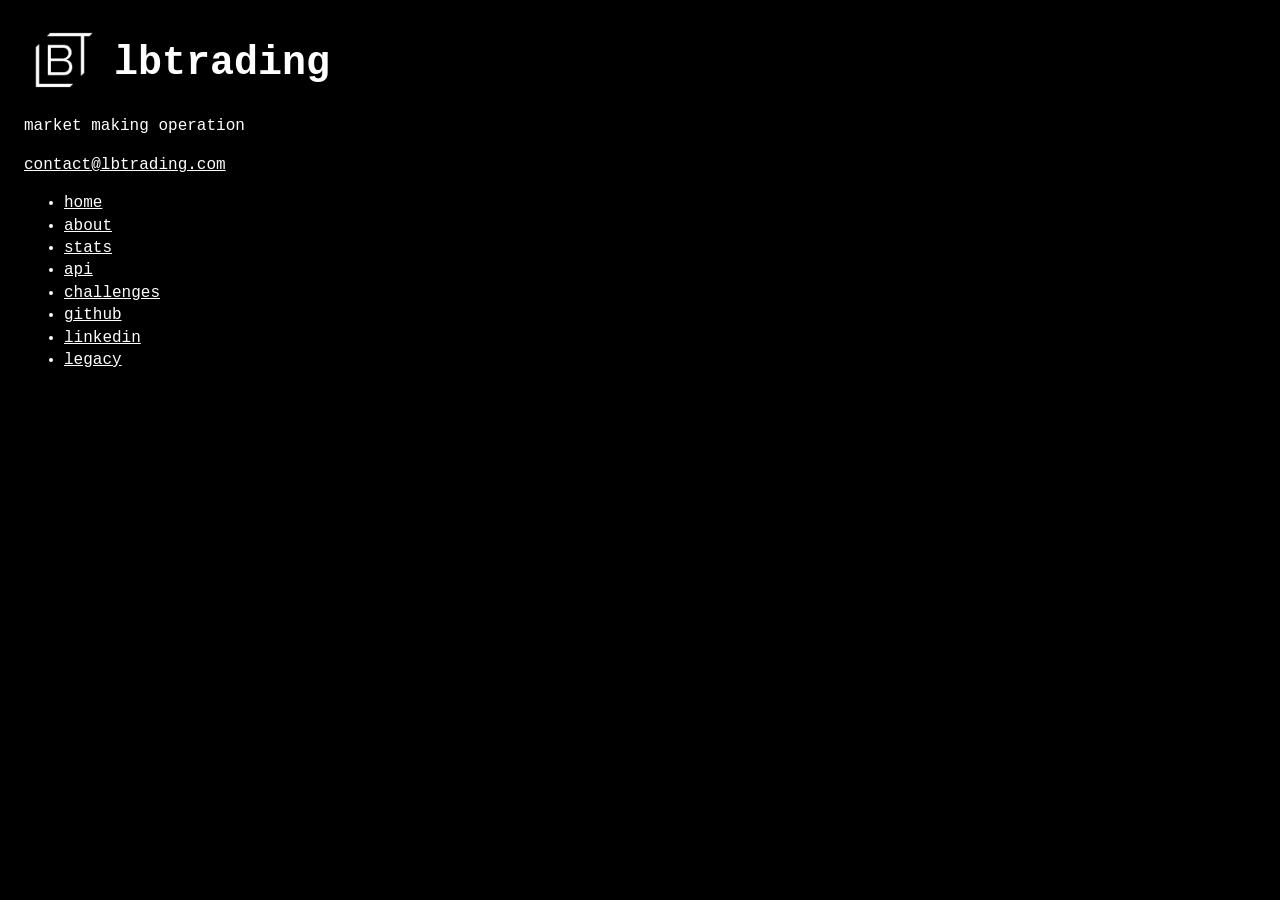
<file: index.html>
<!doctype html>
<html lang="en">
<head>
  <meta charset="utf-8" />
  <title>lbtrading</title>
  <meta name="viewport" content="width=device-width, initial-scale=0.75" />
  <link rel="icon" href="/assets/logo.png" type="image/png" sizes="any" />
  <link rel="apple-touch-icon" sizes="180x180" href="/assets/logo_180.png" />
  <link rel="stylesheet" href="/styles/main.css?v=2" />
  <script src="/logo.js?v=2" defer></script>
</head>
<body>
  <table role="presentation" cellpadding="0" cellspacing="0">
    <tr>
      <td valign="middle">
        <img class="logo" src="/assets/logo.png" alt="logo" />
      </td>
      <td width="18"></td>
      <td valign="middle">
        <div class="siteTitle">lbtrading</div>
      </td>
    </tr>
  </table>

  <p class="tagline">market making operation</p>
  <p><a href="mailto:contact@lbtrading.com">contact@lbtrading.com</a></p>

  <ul>
    <li><a href="/">home</a></li>
    <li><a href="/about">about</a></li>
    <li><a href="/stats">stats</a></li>
    <li><a href="https://api.lbtrading.com">api</a></li>
    <li><a href="/challenges">challenges</a></li>
    <li><a href="https://github.com/lbtrading" target="_blank" rel="noopener">github</a></li>
    <li><a href="https://linkedin.com/company/lbtrading" target="_blank" rel="noopener">linkedin</a></li>
    <li><a href="#" id="logoMode">legacy</a></li>
  </ul>

</body>
</html>
</file>
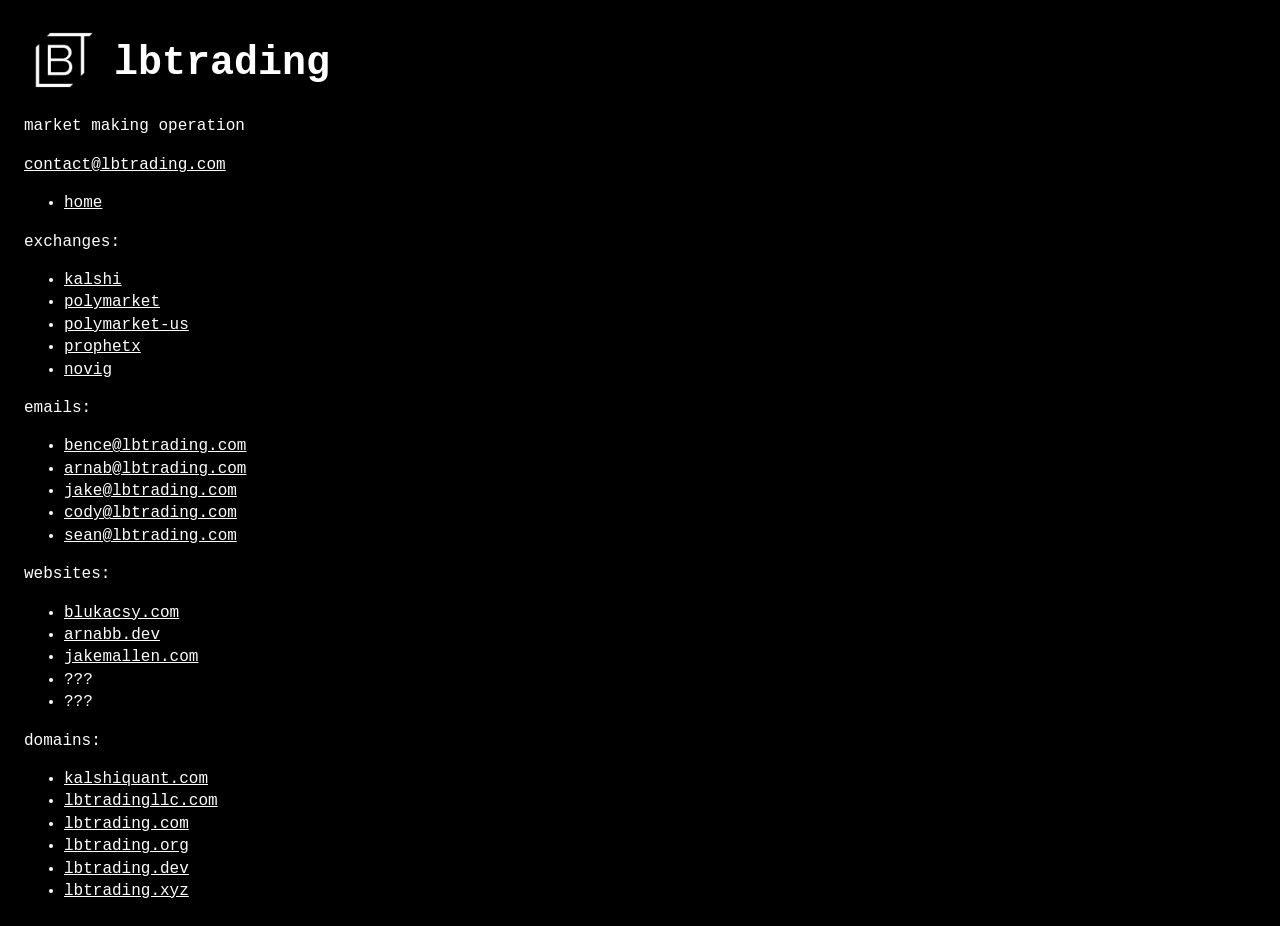
<file: about.html>
<!doctype html>
<html lang="en">
<head>
  <meta charset="utf-8" />
  <title>lbtrading</title>
  <meta name="viewport" content="width=device-width, initial-scale=0.75" />
  <link rel="icon" href="/assets/logo.png" type="image/png" sizes="any" />
  <link rel="apple-touch-icon" sizes="180x180" href="/assets/logo_180.png" />
  <link rel="stylesheet" href="/styles/main.css?v=2" />
  <script src="/logo.js?v=2" defer></script>
</head>
<body>
  <table role="presentation" cellpadding="0" cellspacing="0">
    <tr>
      <td valign="middle">
        <img class="logo" src="/assets/logo.png" alt="logo" />
      </td>
      <td width="18"></td>
      <td valign="middle">
        <div class="siteTitle">lbtrading</div>
      </td>
    </tr>
  </table>

  <p class="tagline">market making operation</p>
  <p><a href="mailto:contact@lbtrading.com">contact@lbtrading.com</a></p>

  <ul>
    <li><a href="/">home</a></li>
  </ul>

  <p>exchanges:</p>

  <ul>
    <li><a href="/stats/kalshi">kalshi</a></li>
    <li><a href="/stats/polymarket">polymarket</a></li>
    <li><a href="/stats/polymarket-us">polymarket-us</a></li>
    <li><a href="/stats/prophetx">prophetx</a></li>
    <li><a href="/stats/novig">novig</a></li>
  </ul>

  <p>emails:</p>

  <ul>
    <li><a href="mailto:bence@lbtrading.com">bence@lbtrading.com</a></li>
    <li><a href="mailto:arnab@lbtrading.com">arnab@lbtrading.com</a></li>
    <li><a href="mailto:jake@lbtrading.com">jake@lbtrading.com</a></li>
    <li><a href="mailto:cody@lbtrading.com">cody@lbtrading.com</a></li>
    <li><a href="mailto:sean@lbtrading.com">sean@lbtrading.com</a></li>
  </ul>

  <p>websites:</p>

  <ul>
    <li><a href="https://www.blukacsy.com" target="_blank" rel="noopener">blukacsy.com</a></li>
    <li><a href="https://www.arnabb.dev" target="_blank" rel="noopener">arnabb.dev</a></li>
    <li><a href="https://www.jakemallen.com" target="_blank" rel="noopener">jakemallen.com</a></li>
    <li>???</li>
    <li>???</li>
  </ul>

  <p>domains:</p>

  <ul>
    <li><a href="https://www.kalshiquant.com">kalshiquant.com</a></li>
    <li><a href="https://www.lbtradingllc.com">lbtradingllc.com</a></li>
    <li><a href="https://www.lbtrading.com">lbtrading.com</a></li>
    <li><a href="https://www.lbtrading.org">lbtrading.org</a></li>
    <li><a href="https://www.lbtrading.dev">lbtrading.dev</a></li>
    <li><a href="https://www.lbtrading.xyz">lbtrading.xyz</a></li>
  </ul>
 
</body>
</html>
</file>
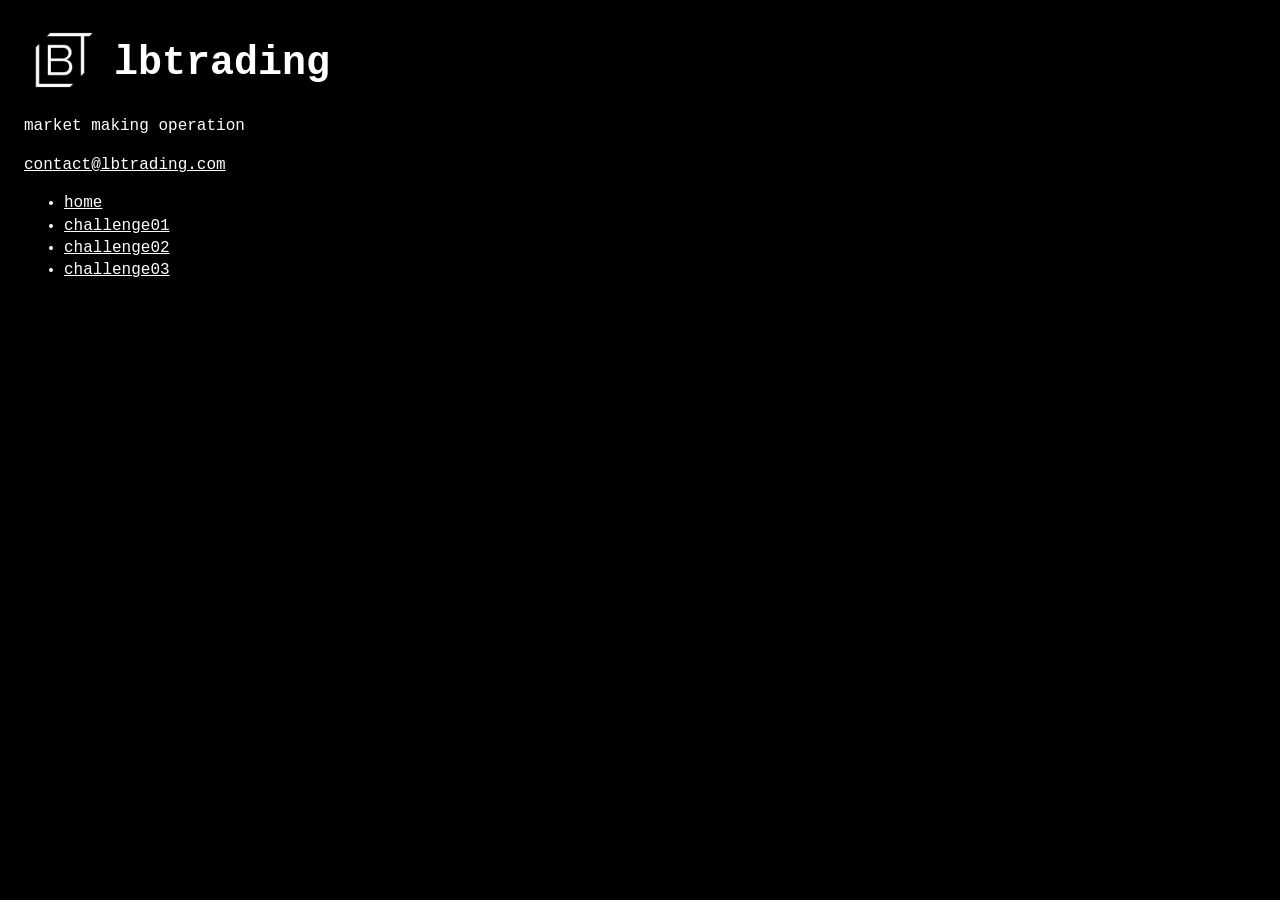
<file: challenges.html>
<!doctype html>
<html lang="en">
<head>
  <meta charset="utf-8" />
  <title>lbtrading</title>
  <meta name="viewport" content="width=device-width, initial-scale=0.75" />
  <link rel="icon" href="/assets/logo.png" type="image/png" sizes="any" />
  <link rel="apple-touch-icon" sizes="180x180" href="/assets/logo_180.png" />
  <link rel="stylesheet" href="/styles/main.css?v=2" />
  <script src="/logo.js?v=2" defer></script>
</head>
<body>
  <table role="presentation" cellpadding="0" cellspacing="0">
    <tr>
      <td valign="middle">
        <img class="logo" src="/assets/logo.png" alt="logo" />
      </td>
      <td width="18"></td>
      <td valign="middle">
        <div class="siteTitle">lbtrading</div>
      </td>
    </tr>
  </table>

  <p class="tagline">market making operation</p>
  <p><a href="mailto:contact@lbtrading.com">contact@lbtrading.com</a></p>

  <ul>
    <li><a href="/">home</a></li>
    <li><a href="/challenges/01">challenge01</a></li>
    <li><a href="/challenges/02">challenge02</a></li>
    <li><a href="/challenges/03">challenge03</a></li>
  </ul>

</body>
</html>
</file>
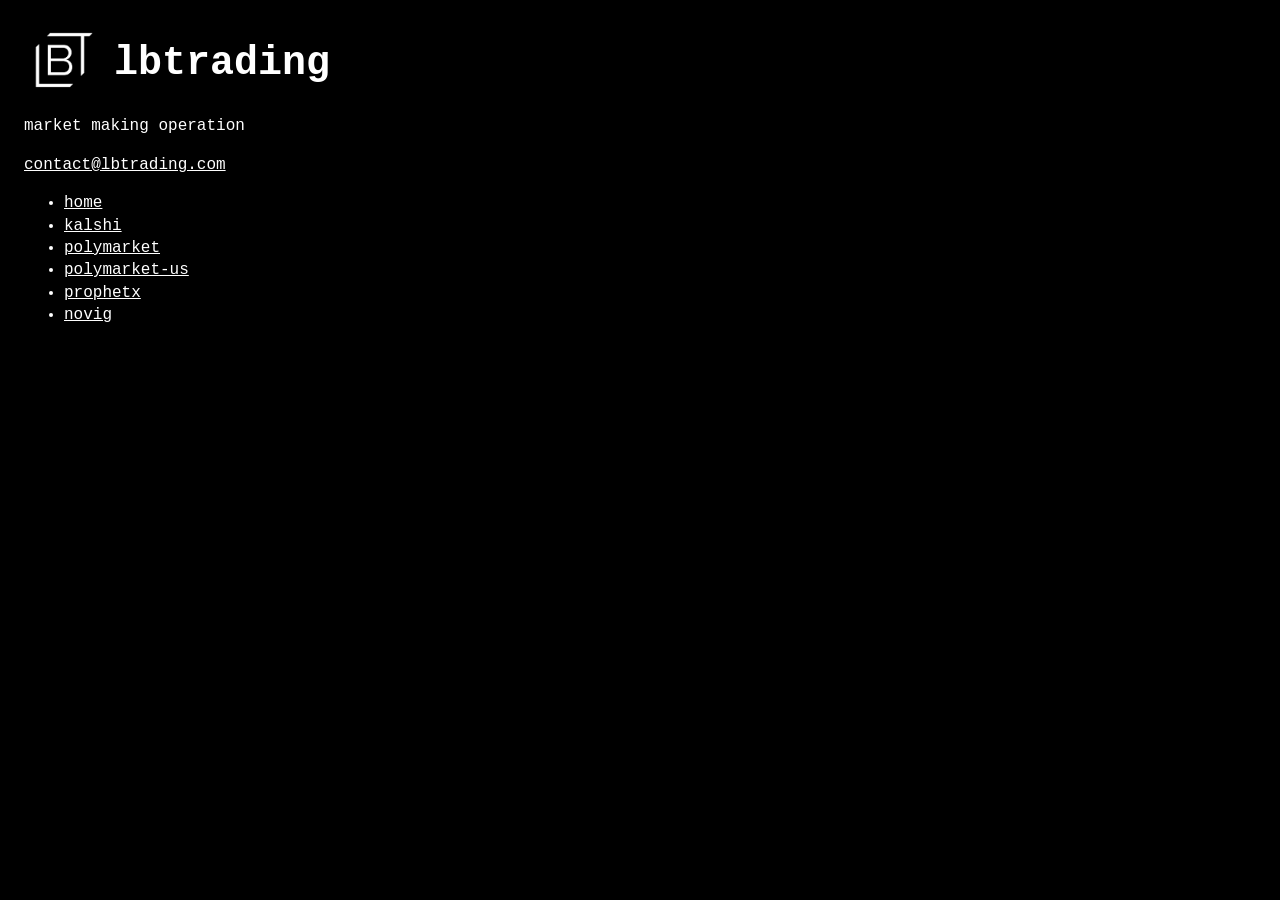
<file: stats.html>
<!doctype html>
<html lang="en">
<head>
  <meta charset="utf-8" />
  <title>lbtrading</title>
  <meta name="viewport" content="width=device-width, initial-scale=0.75" />
  <link rel="icon" href="/assets/logo.png" type="image/png" sizes="any" />
  <link rel="apple-touch-icon" sizes="180x180" href="/assets/logo_180.png" />
  <link rel="stylesheet" href="/styles/main.css?v=2" />
  <script src="/logo.js?v=2" defer></script>
</head>
<body>
  <table role="presentation" cellpadding="0" cellspacing="0">
    <tr>
      <td valign="middle">
        <img class="logo" src="/assets/logo.png" alt="logo" />
      </td>
      <td width="18"></td>
      <td valign="middle">
        <div class="siteTitle">lbtrading</div>
      </td>
    </tr>
  </table>

  <p class="tagline">market making operation</p>
  <p><a href="mailto:contact@lbtrading.com">contact@lbtrading.com</a></p>

  <ul>
    <li><a href="/">home</a></li>
    <li><a href="/stats/kalshi">kalshi</a></li>
    <li><a href="/stats/polymarket">polymarket</a></li>
    <li><a href="/stats/polymarket-us">polymarket-us</a></li>
    <li><a href="/stats/prophetx">prophetx</a></li>
    <li><a href="/stats/novig">novig</a></li>
  </ul>

</body>
</html>
</file>
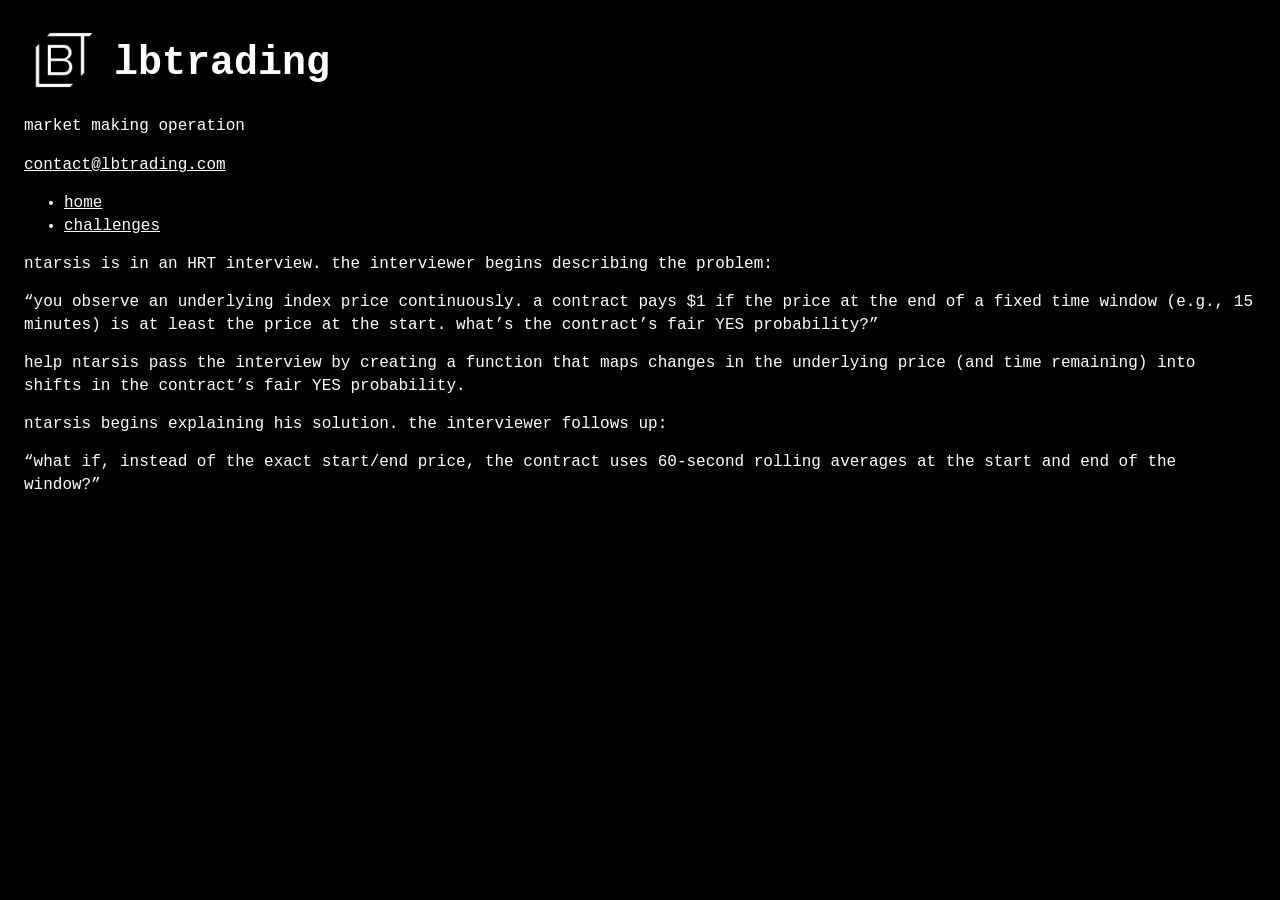
<file: challenges/01.html>
<!doctype html>
<html lang="en">
<head>
  <meta charset="utf-8" />
  <title>lbtrading</title>
  <meta name="viewport" content="width=device-width, initial-scale=0.75" />
  <link rel="icon" href="/assets/logo.png" type="image/png" sizes="any" />
  <link rel="apple-touch-icon" sizes="180x180" href="/assets/logo_180.png" />
  <link rel="stylesheet" href="/styles/main.css?v=2" />
  <script src="/logo.js?v=2" defer></script>
</head>
<body>
  <table role="presentation" cellpadding="0" cellspacing="0">
    <tr>
      <td valign="middle">
        <img class="logo" src="/assets/logo.png" alt="logo" />
      </td>
      <td width="18"></td>
      <td valign="middle">
        <div class="siteTitle">lbtrading</div>
      </td>
    </tr>
  </table>

  <p class="tagline">market making operation</p>
  <p><a href="mailto:contact@lbtrading.com">contact@lbtrading.com</a></p>

  <ul>
    <li><a href="/">home</a></li>
    <li><a href="/challenges">challenges</a></li>
  </ul>

  <p>ntarsis is in an HRT interview. the interviewer begins describing the problem:</p>
  <p>“you observe an underlying index price continuously. a contract pays $1 if the price at the end of a fixed time window (e.g., 15 minutes) is at least the price at the start. what’s the contract’s fair YES probability?”</p>
  <p>help ntarsis pass the interview by creating a function that maps changes in the underlying price (and time remaining) into shifts in the contract’s fair YES probability.</p>
  <p>ntarsis begins explaining his solution. the interviewer follows up:</p>
  <p>“what if, instead of the exact start/end price, the contract uses 60-second rolling averages at the start and end of the window?”</p>

</body>
</html>
</file>
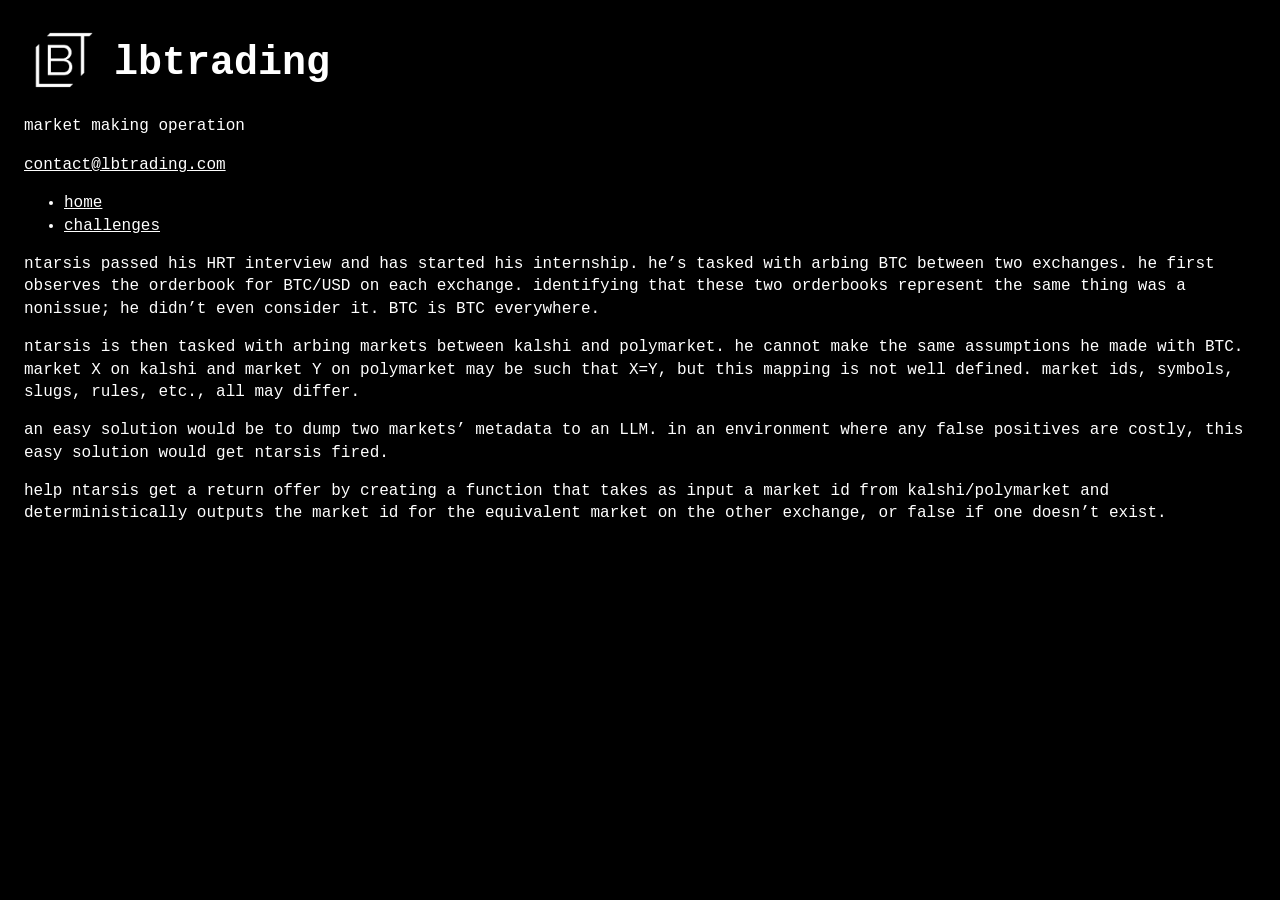
<file: challenges/02.html>
<!doctype html>
<html lang="en">
<head>
  <meta charset="utf-8" />
  <title>lbtrading</title>
  <meta name="viewport" content="width=device-width, initial-scale=0.75" />
  <link rel="icon" href="/assets/logo.png" type="image/png" sizes="any" />
  <link rel="apple-touch-icon" sizes="180x180" href="/assets/logo_180.png" />
  <link rel="stylesheet" href="/styles/main.css?v=2" />
  <script src="/logo.js?v=2" defer></script>
</head>
<body>
  <table role="presentation" cellpadding="0" cellspacing="0">
    <tr>
      <td valign="middle">
        <img class="logo" src="/assets/logo.png" alt="logo" />
      </td>
      <td width="18"></td>
      <td valign="middle">
        <div class="siteTitle">lbtrading</div>
      </td>
    </tr>
  </table>

  <p class="tagline">market making operation</p>
  <p><a href="mailto:contact@lbtrading.com">contact@lbtrading.com</a></p>
 
  <ul>
    <li><a href="/">home</a></li>
    <li><a href="/challenges">challenges</a></li>
  </ul>

  <p>ntarsis passed his HRT interview and has started his internship. he’s tasked with arbing BTC between two exchanges. he first observes the orderbook for BTC/USD on each exchange. identifying that these two orderbooks represent the same thing was a nonissue; he didn’t even consider it. BTC is BTC everywhere.</p>
  <p>ntarsis is then tasked with arbing markets between kalshi and polymarket. he cannot make the same assumptions he made with BTC. market X on kalshi and market Y on polymarket may be such that X=Y, but this mapping is not well defined. market ids, symbols, slugs, rules, etc., all may differ.</p>
  <p>an easy solution would be to dump two markets’ metadata to an LLM. in an environment where any false positives are costly, this easy solution would get ntarsis fired.</p>
  <p>help ntarsis get a return offer by creating a function that takes as input a market id from kalshi/polymarket and deterministically outputs the market id for the equivalent market on the other exchange, or false if one doesn’t exist.</p>

</body>
</html>
</file>
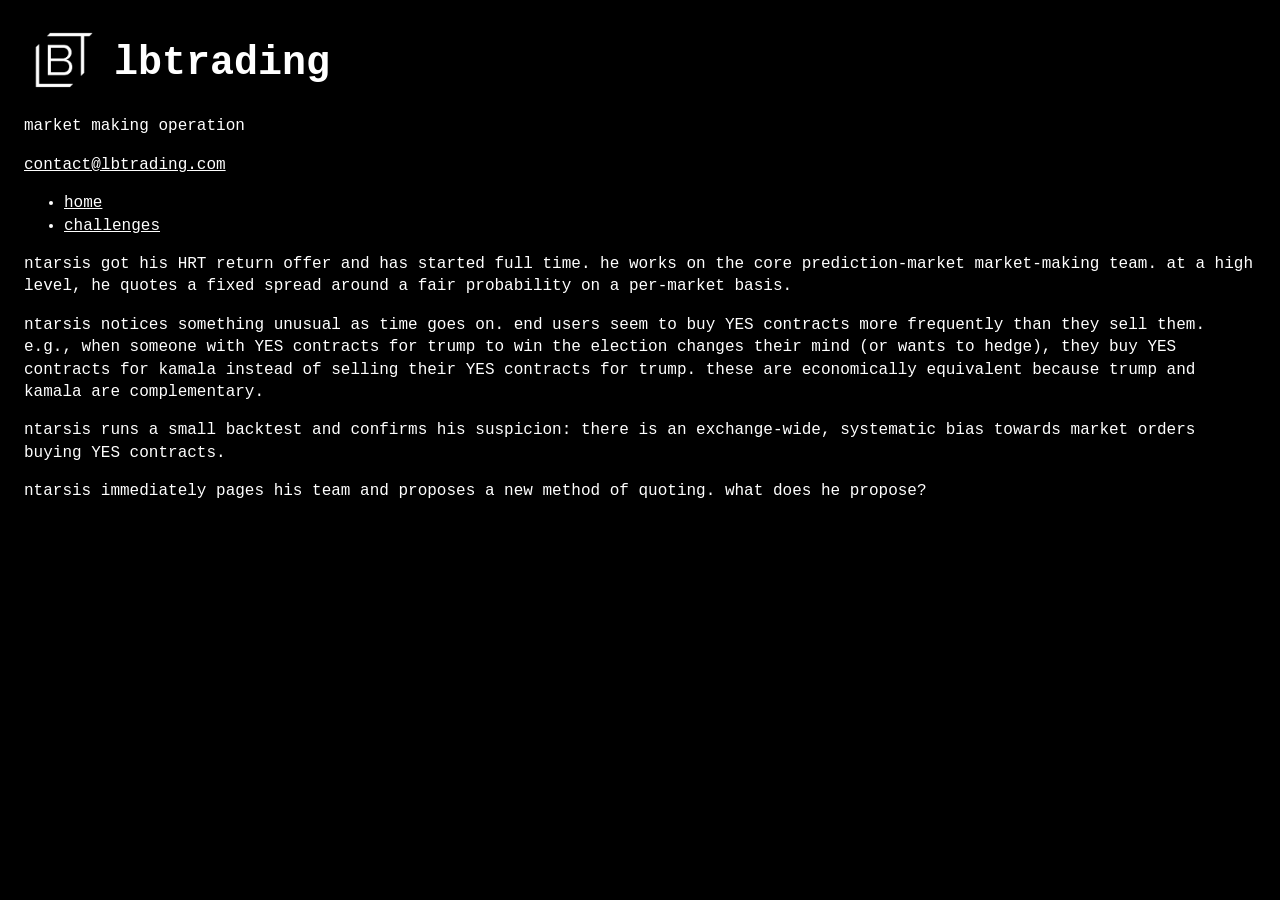
<file: challenges/03.html>
<!doctype html>
<html lang="en">
<head>
  <meta charset="utf-8" />
  <title>lbtrading</title>
  <meta name="viewport" content="width=device-width, initial-scale=0.75" />
  <link rel="icon" href="/assets/logo.png" type="image/png" sizes="any" />
  <link rel="apple-touch-icon" sizes="180x180" href="/assets/logo_180.png" />
  <link rel="stylesheet" href="/styles/main.css?v=2" />
  <script src="/logo.js?v=2" defer></script>
</head>
<body>
  <table role="presentation" cellpadding="0" cellspacing="0">
    <tr>
      <td valign="middle">
        <img class="logo" src="/assets/logo.png" alt="logo" />
      </td>
      <td width="18"></td>
      <td valign="middle">
        <div class="siteTitle">lbtrading</div>
      </td>
    </tr>
  </table>

  <p class="tagline">market making operation</p>
  <p><a href="mailto:contact@lbtrading.com">contact@lbtrading.com</a></p>

  <ul>
    <li><a href="/">home</a></li>
    <li><a href="/challenges">challenges</a></li>
  </ul>

  <p>ntarsis got his HRT return offer and has started full time. he works on the core prediction-market market-making team. at a high level, he quotes a fixed spread around a fair probability on a per-market basis.</p>
  <p>ntarsis notices something unusual as time goes on. end users seem to buy YES contracts more frequently than they sell them. e.g., when someone with YES contracts for trump to win the election changes their mind (or wants to hedge), they buy YES contracts for kamala instead of selling their YES contracts for trump. these are economically equivalent because trump and kamala are complementary.</p>
  <p>ntarsis runs a small backtest and confirms his suspicion: there is an exchange-wide, systematic bias towards market orders buying YES contracts.</p>
  <p>ntarsis immediately pages his team and proposes a new method of quoting. what does he propose?</p>

</body>
</html>
</file>
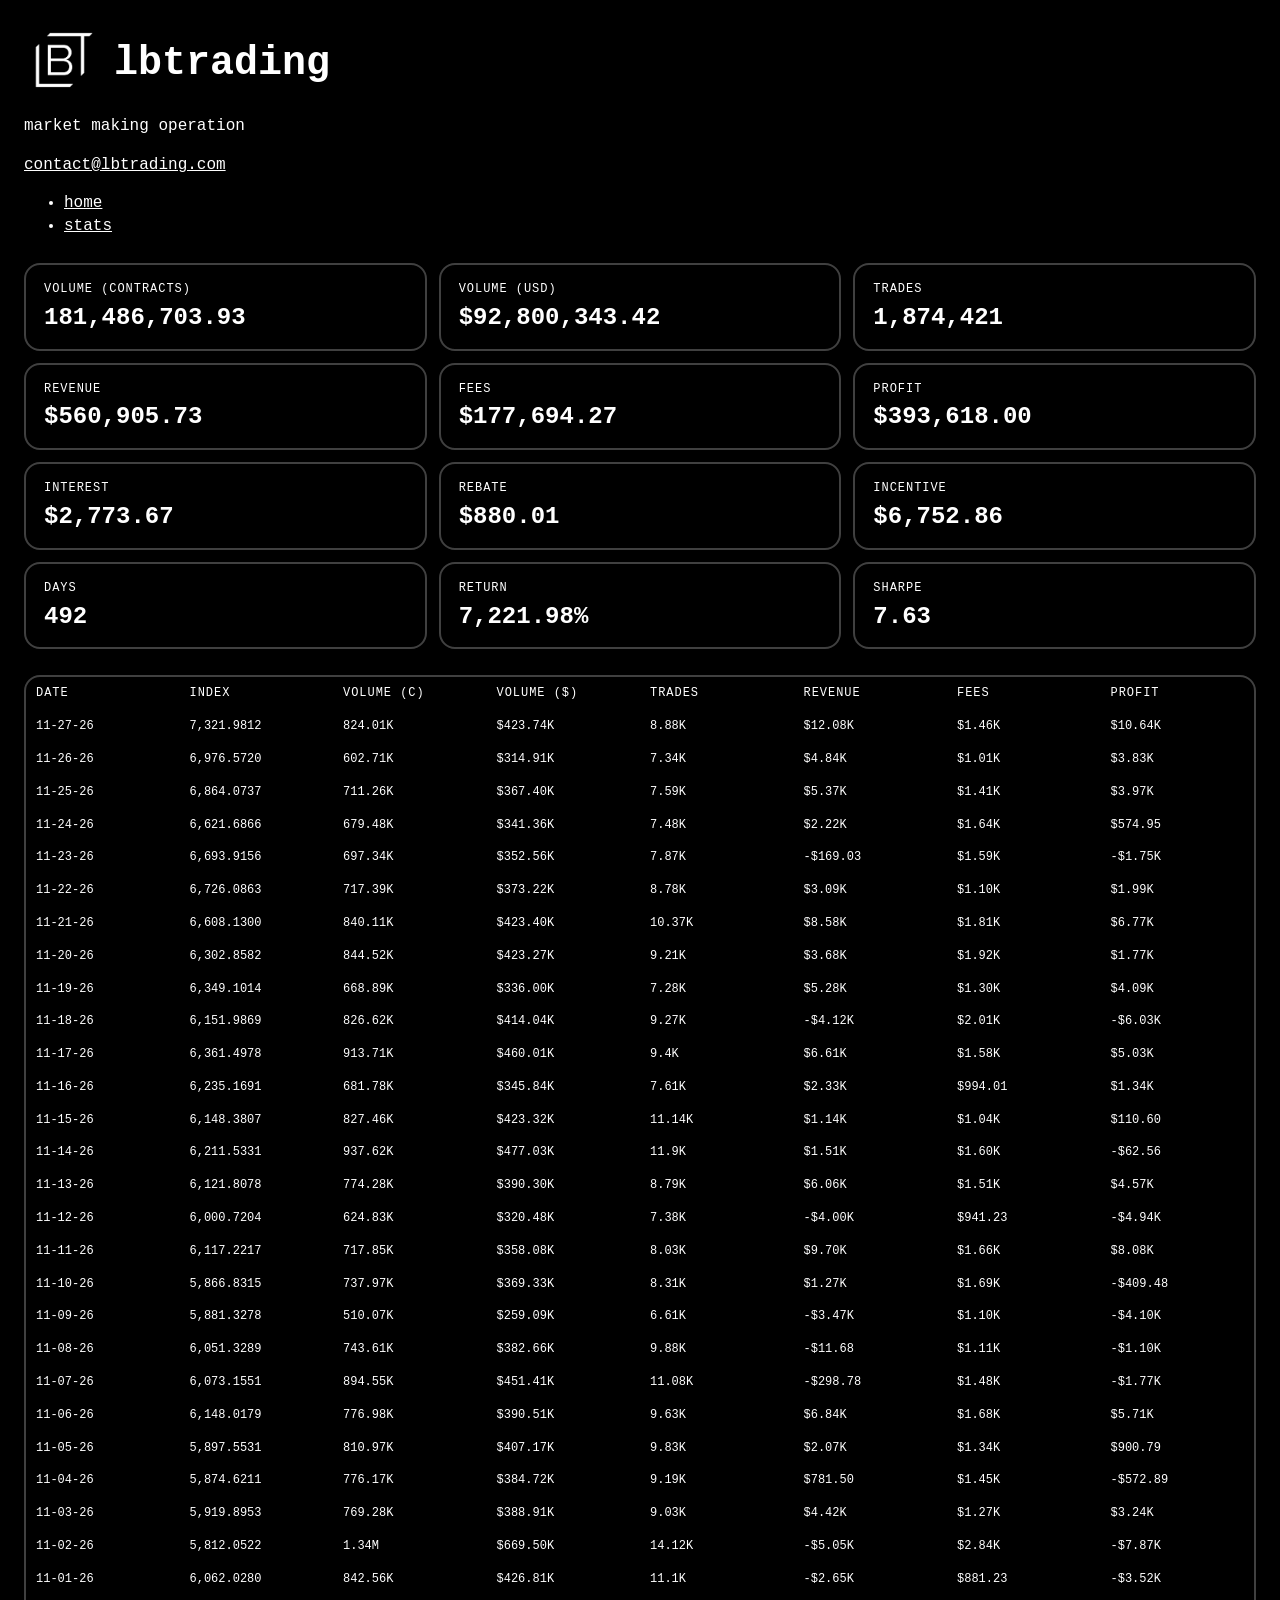
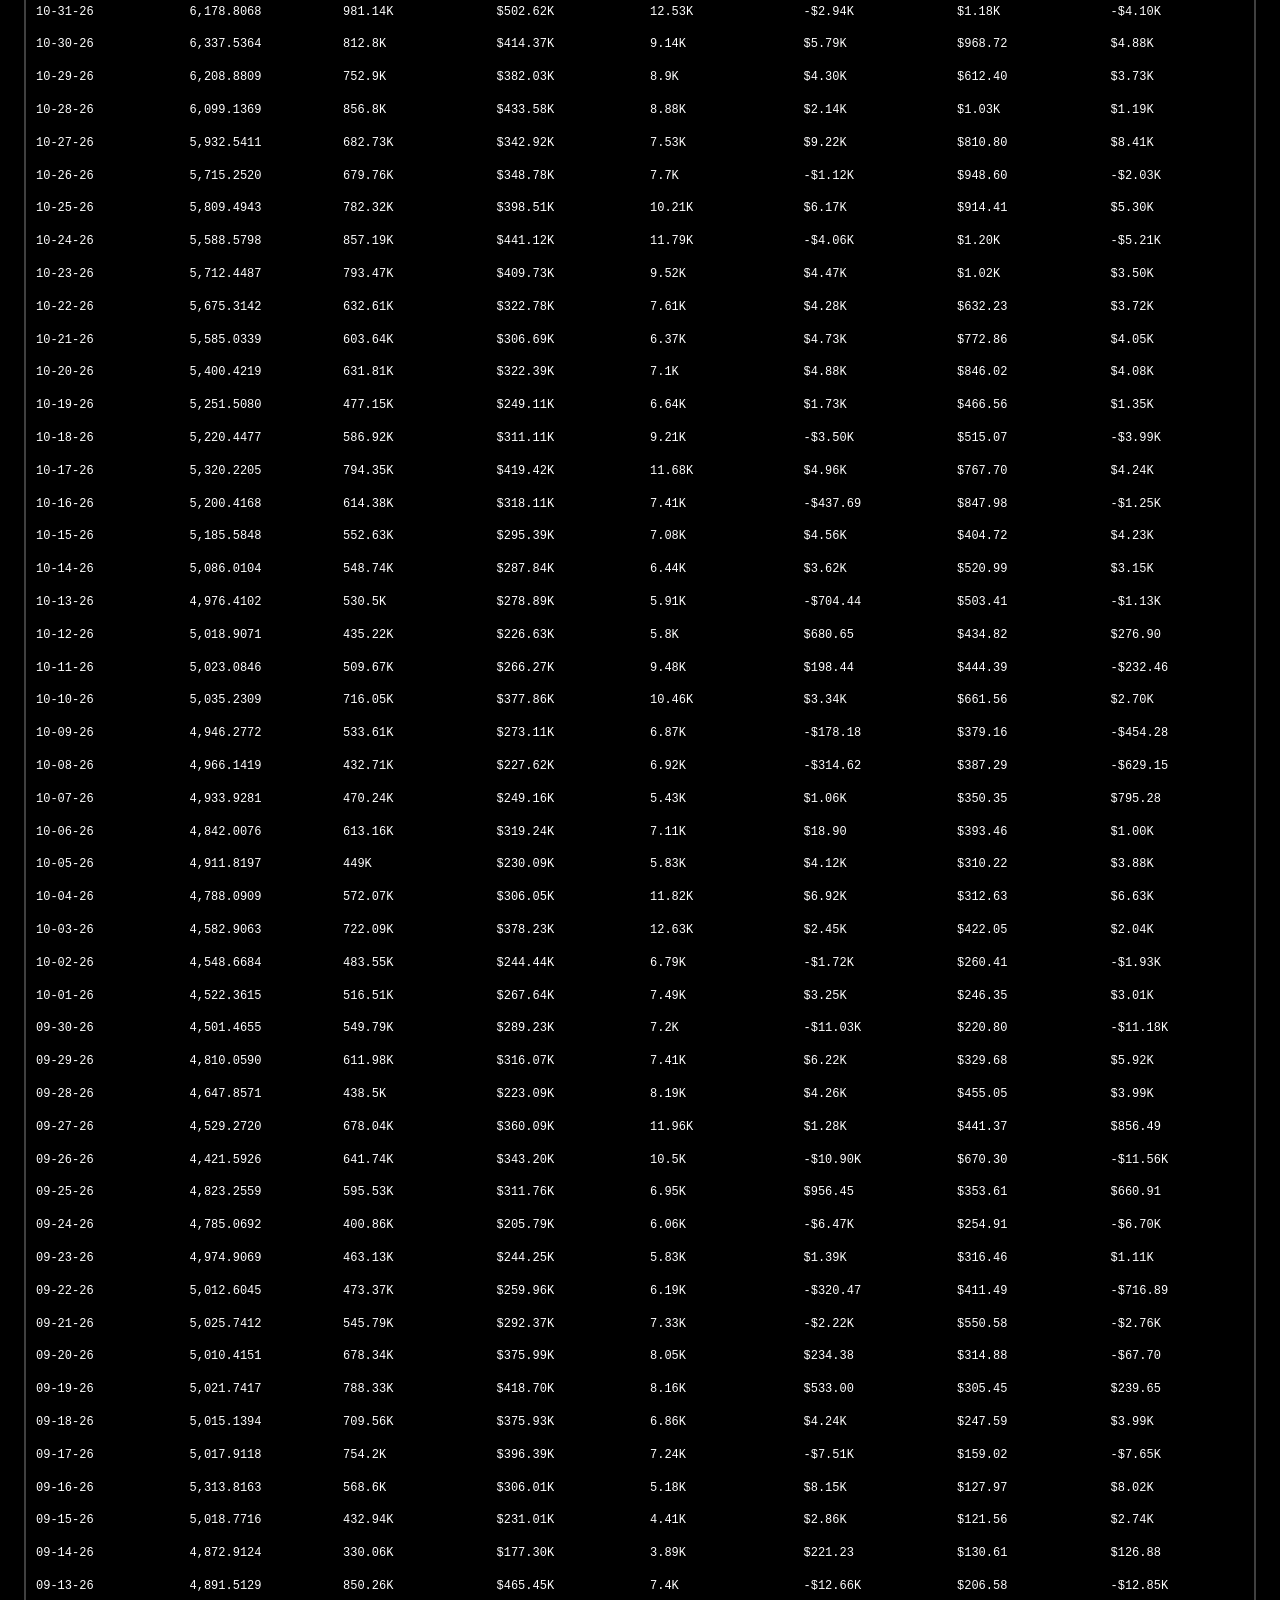
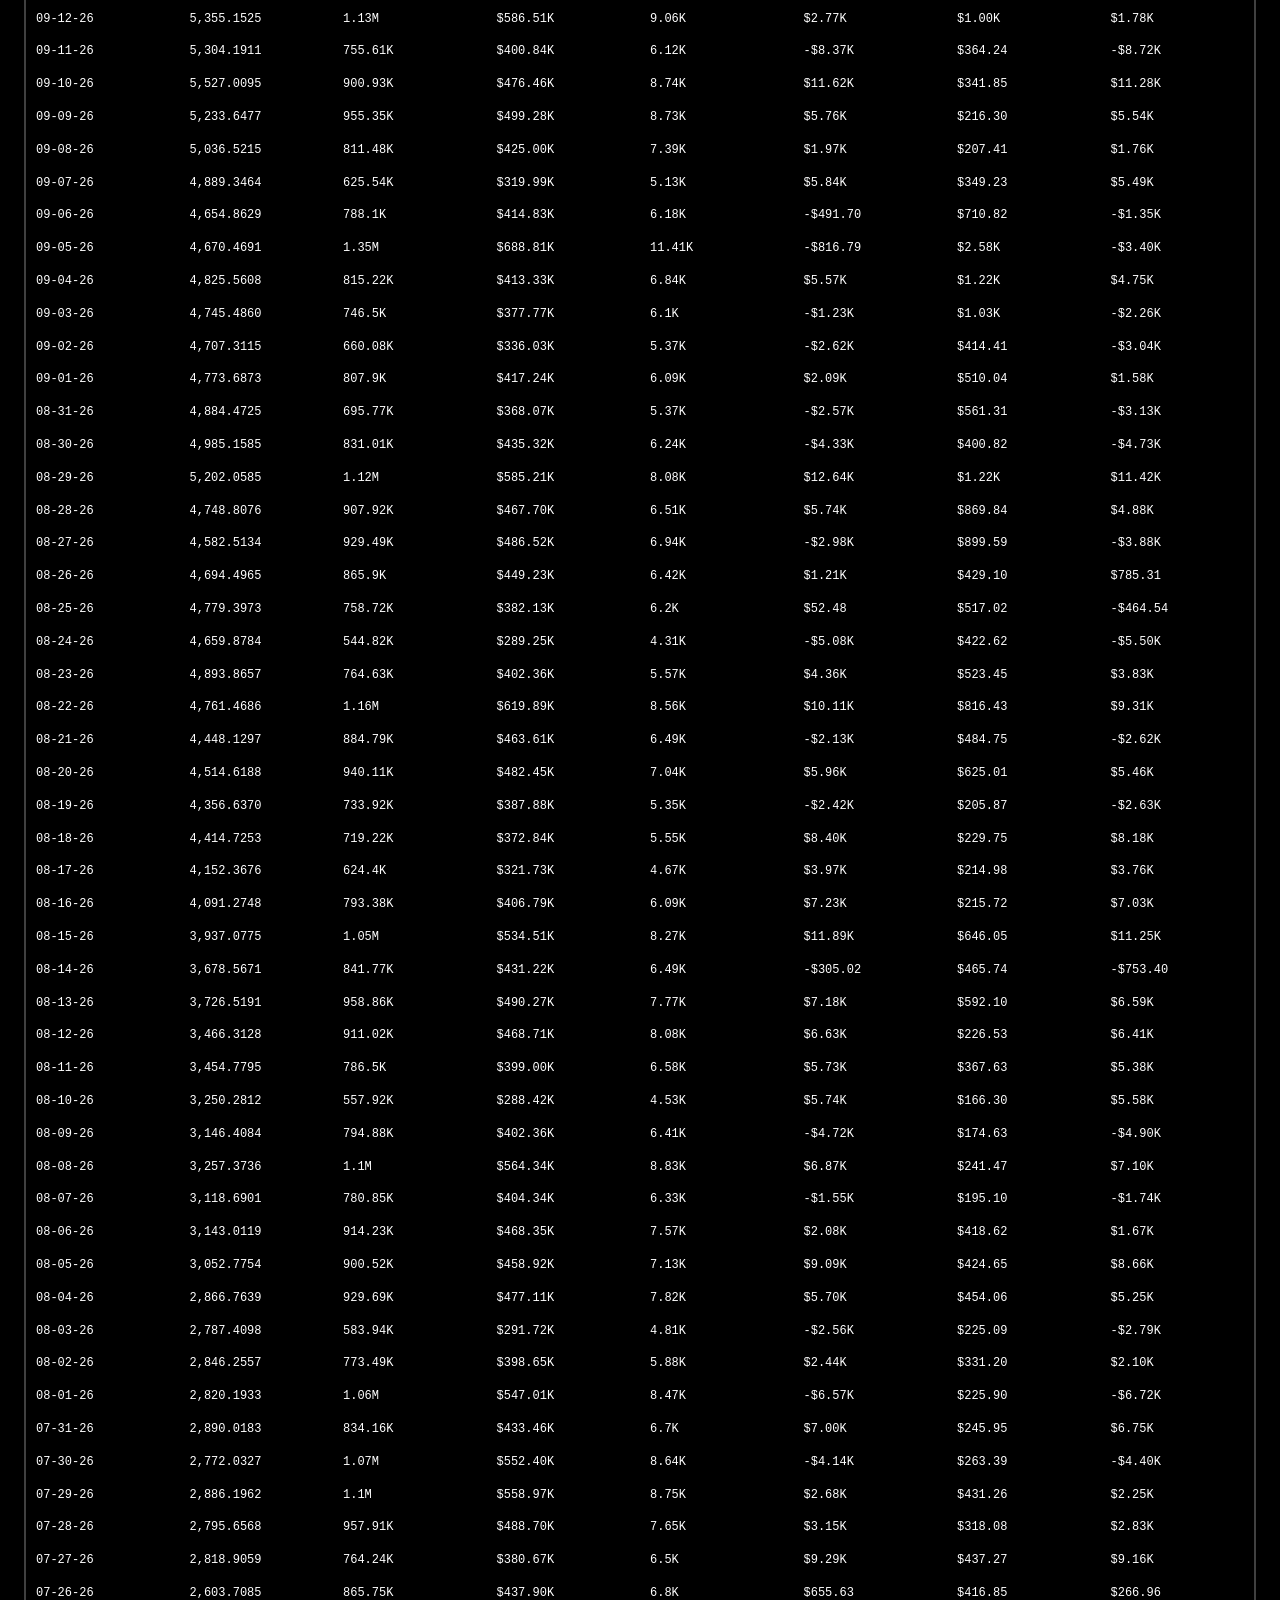
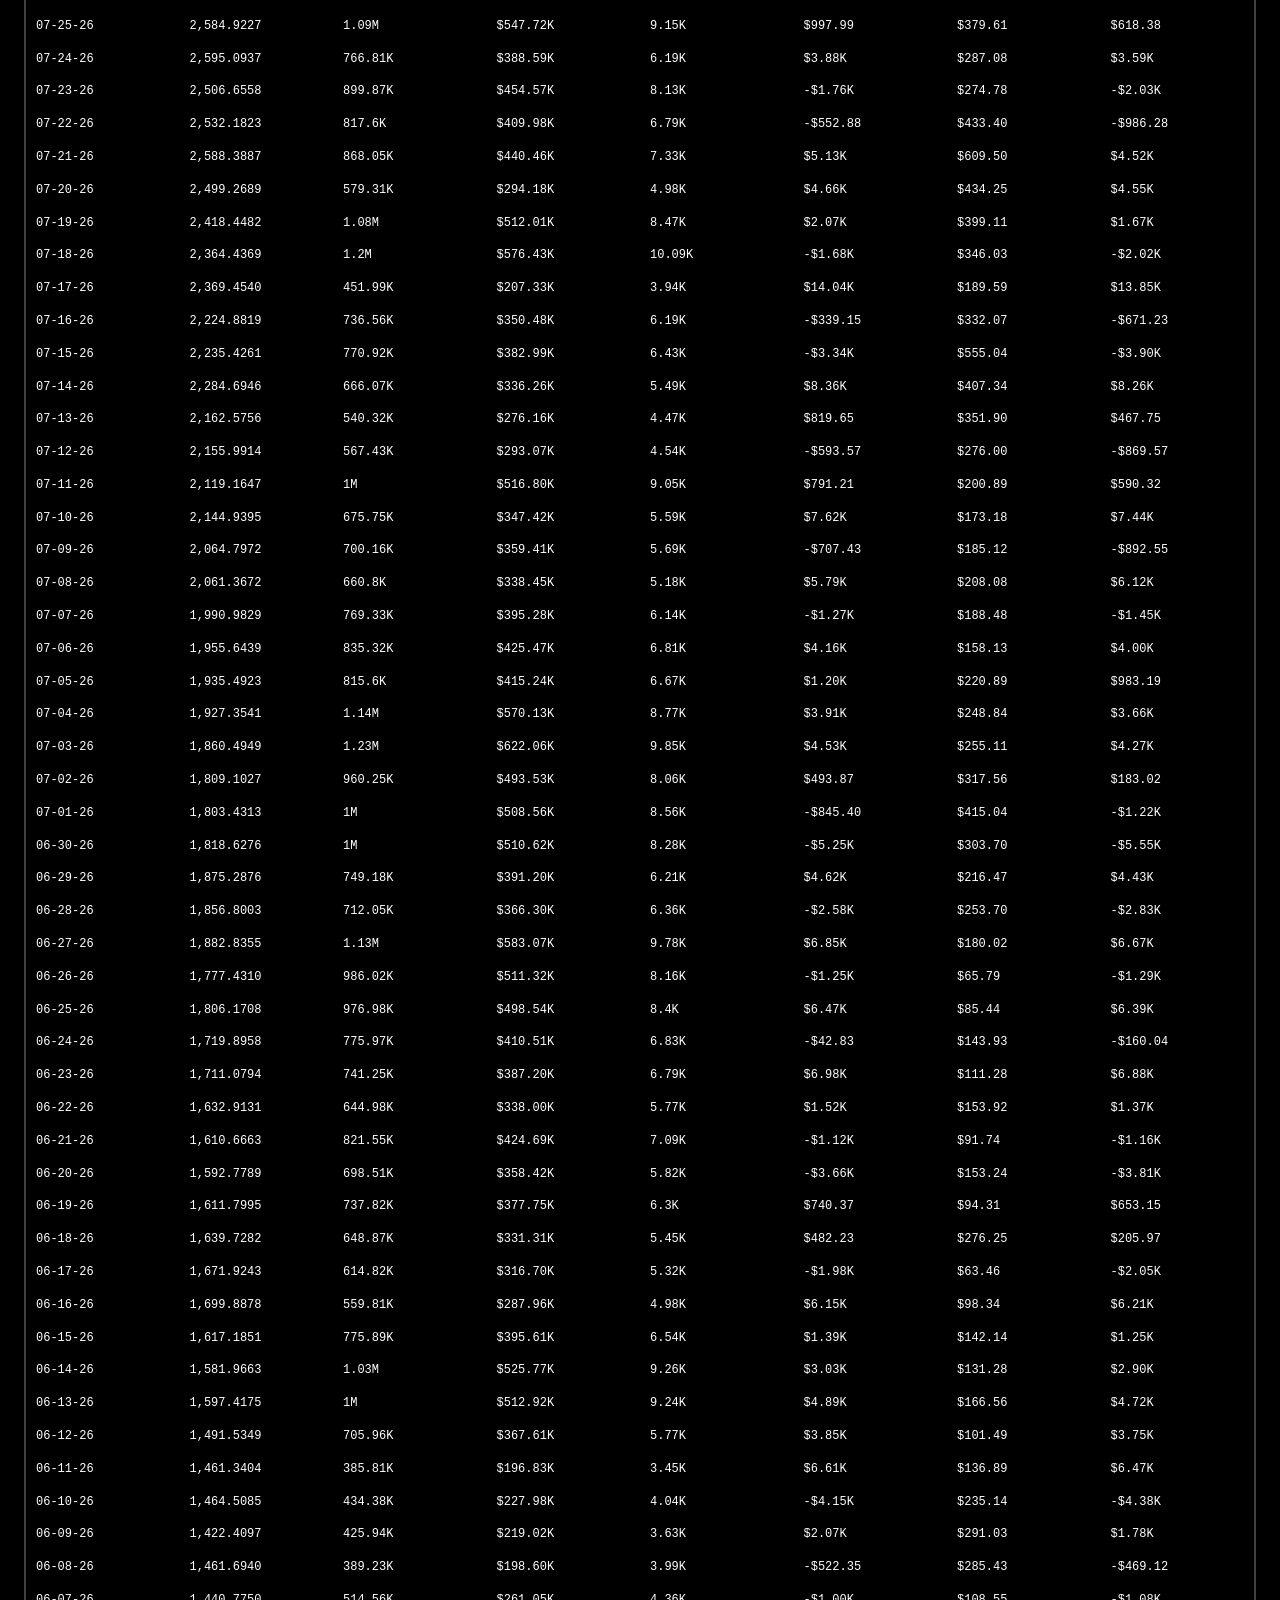
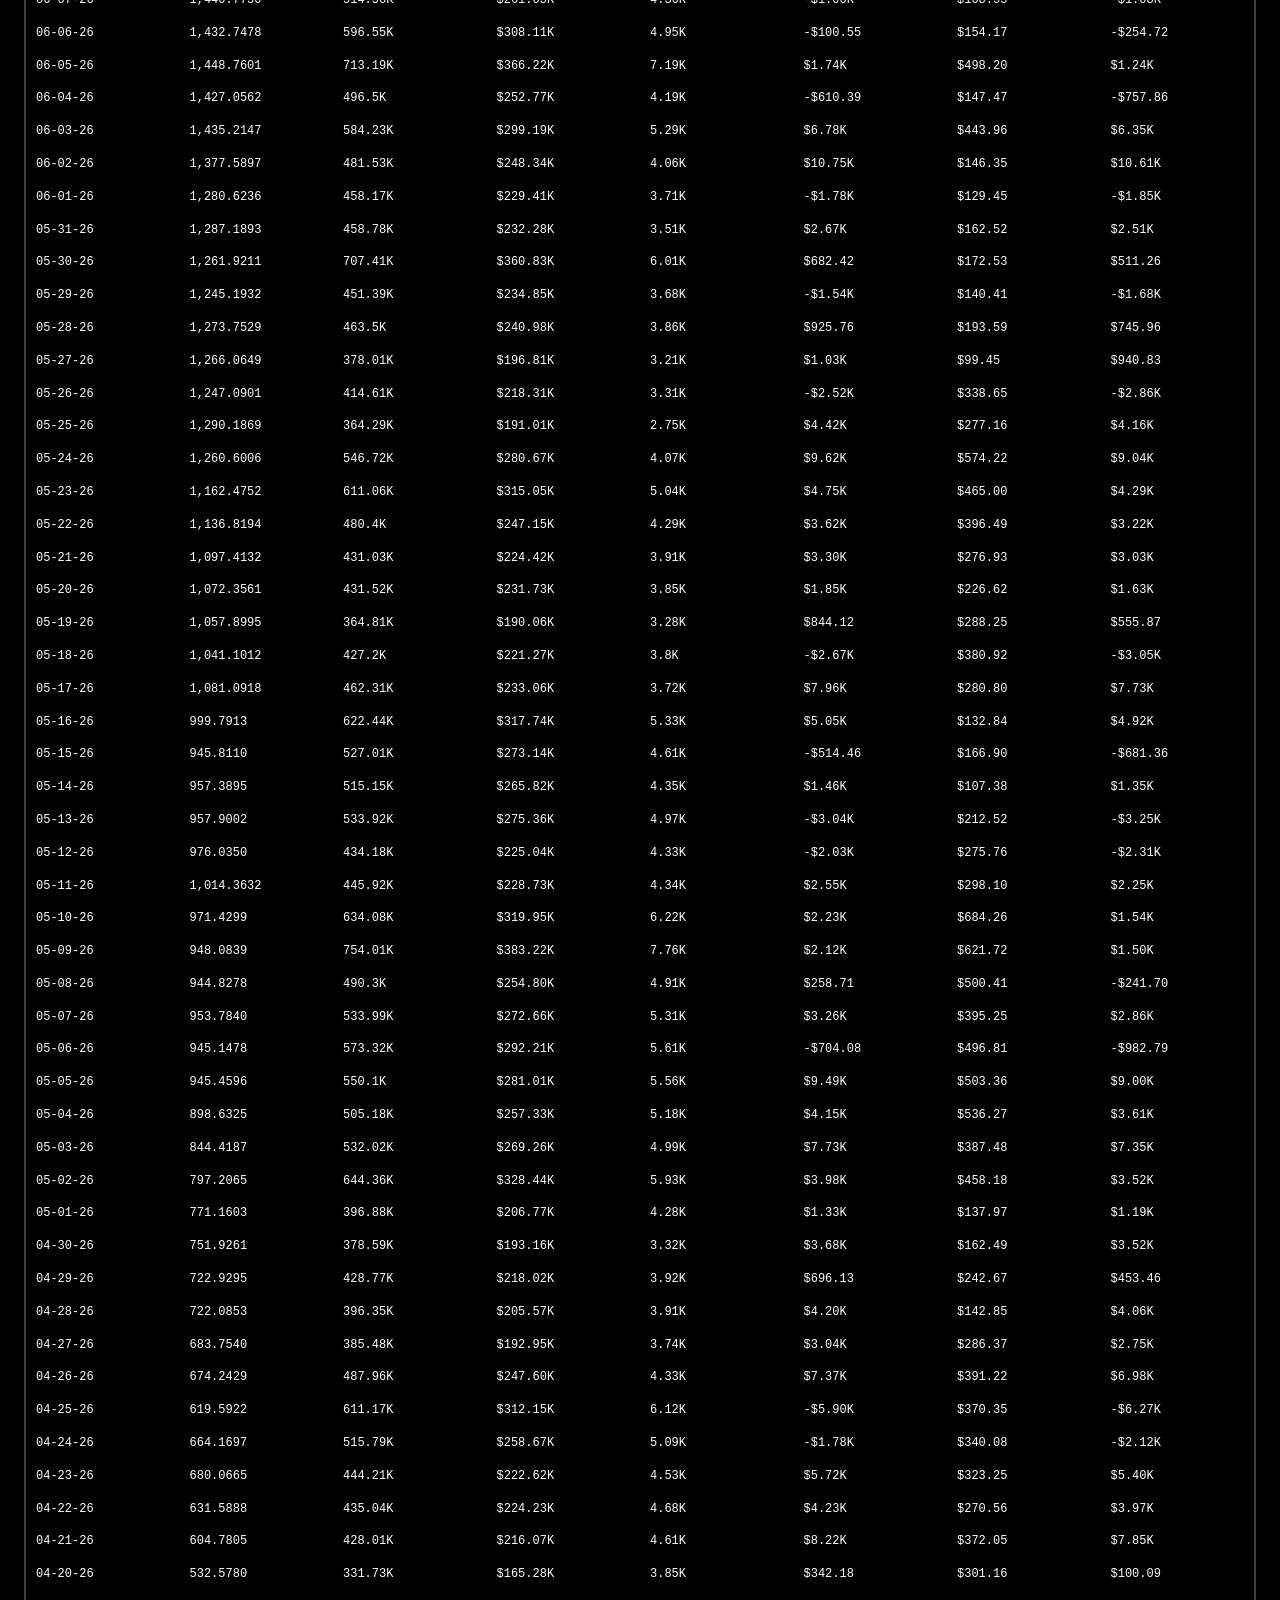
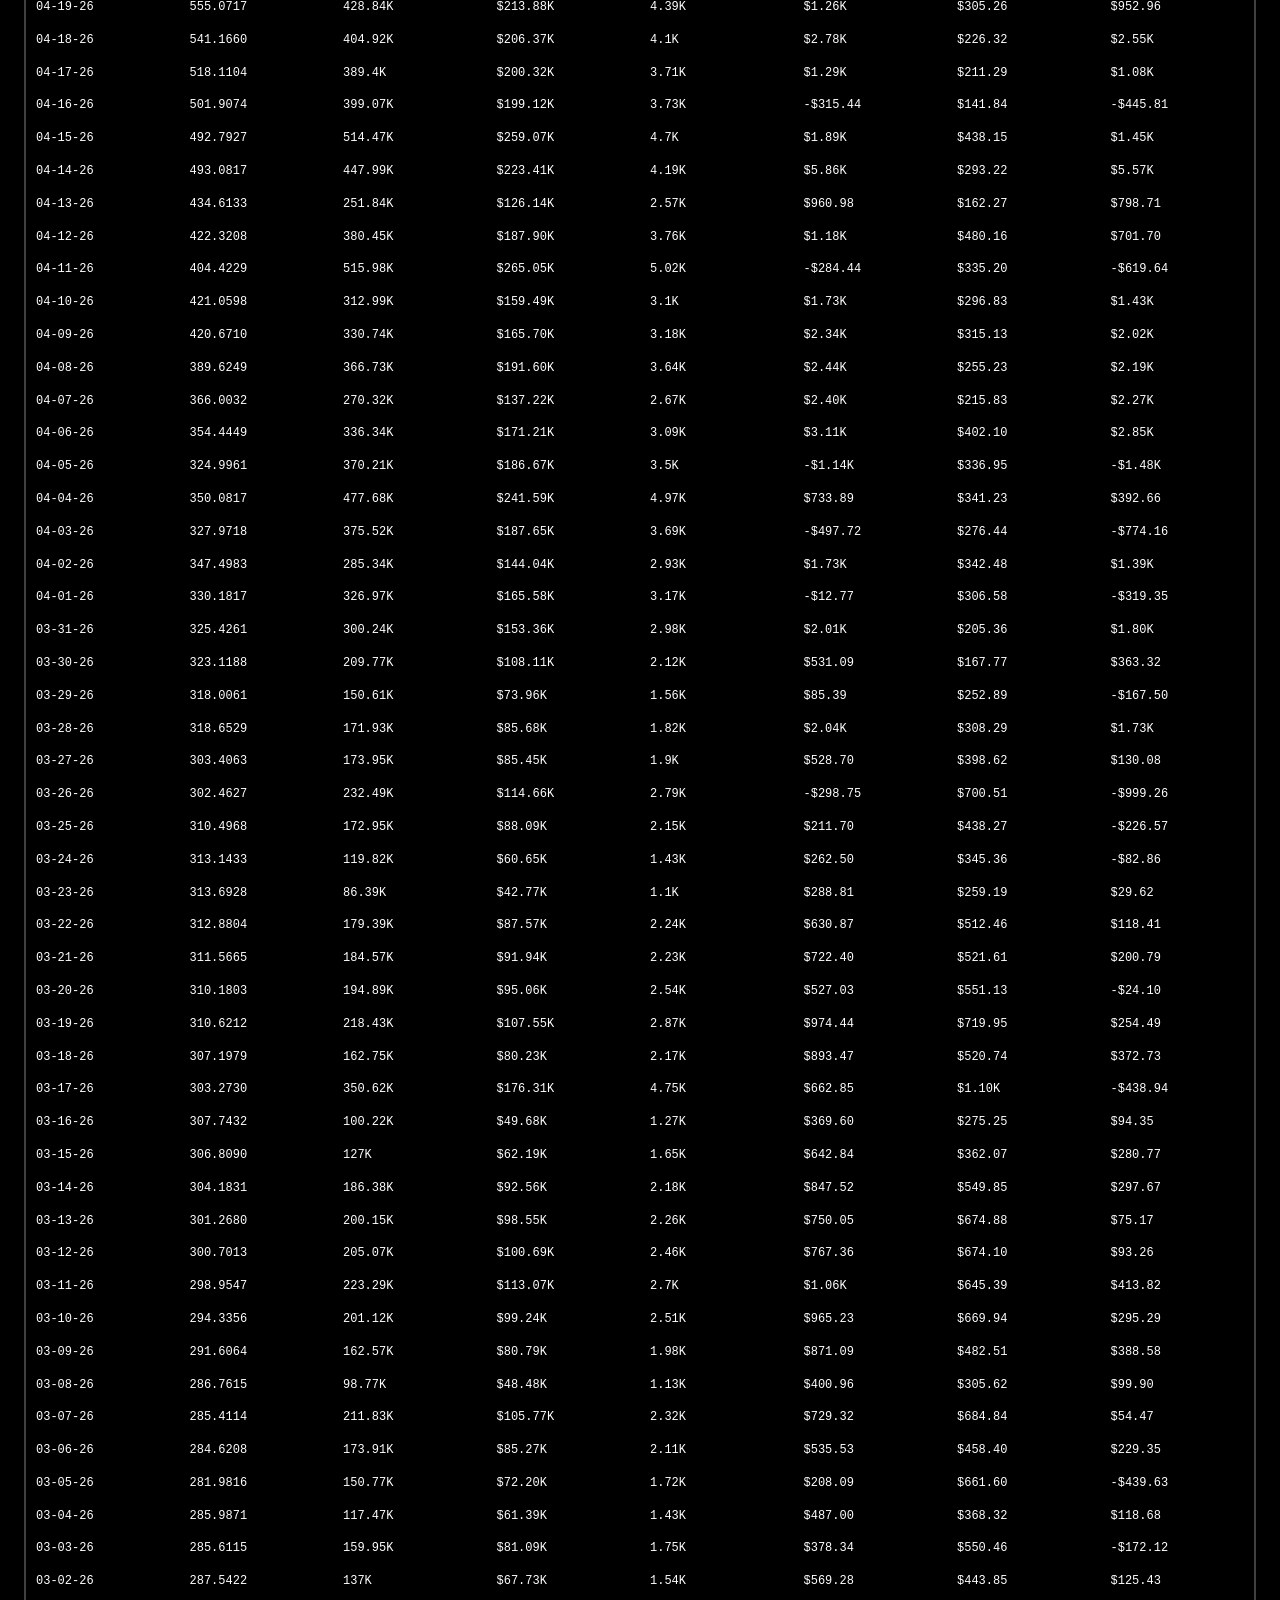
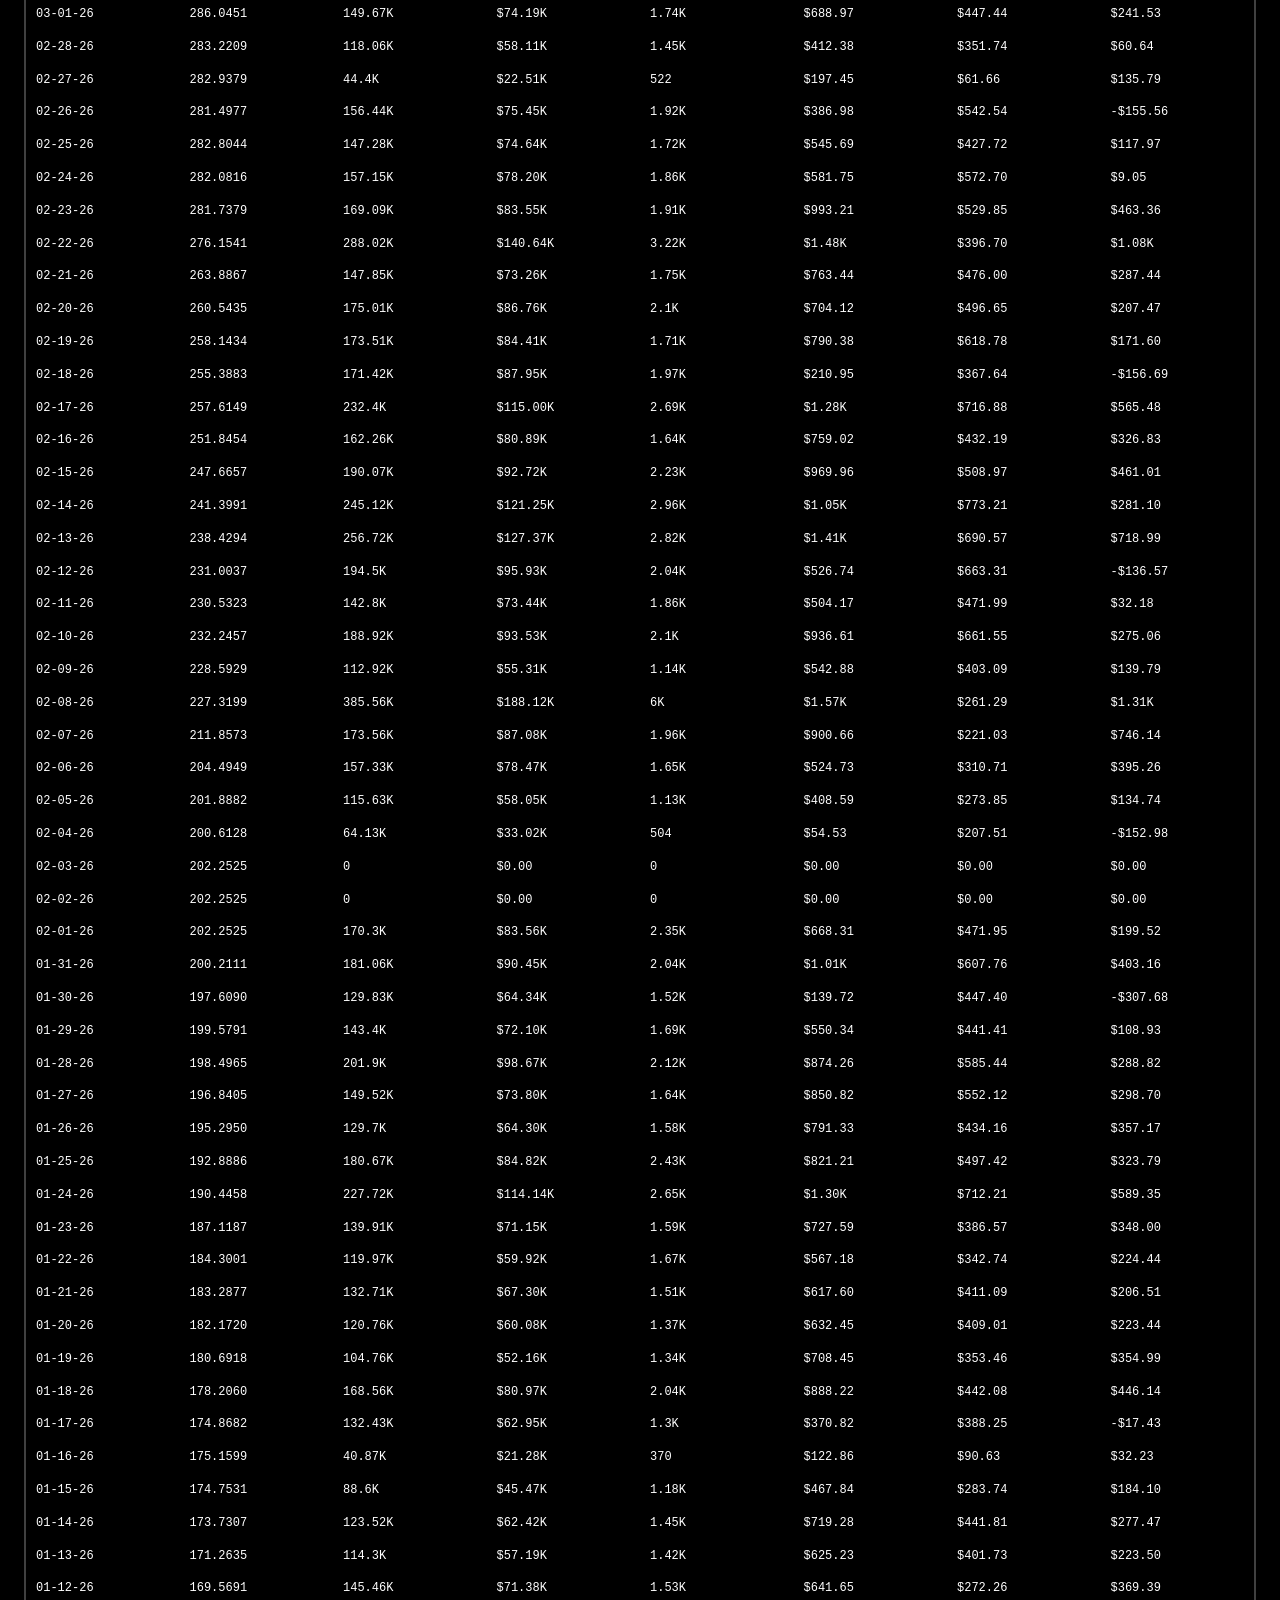
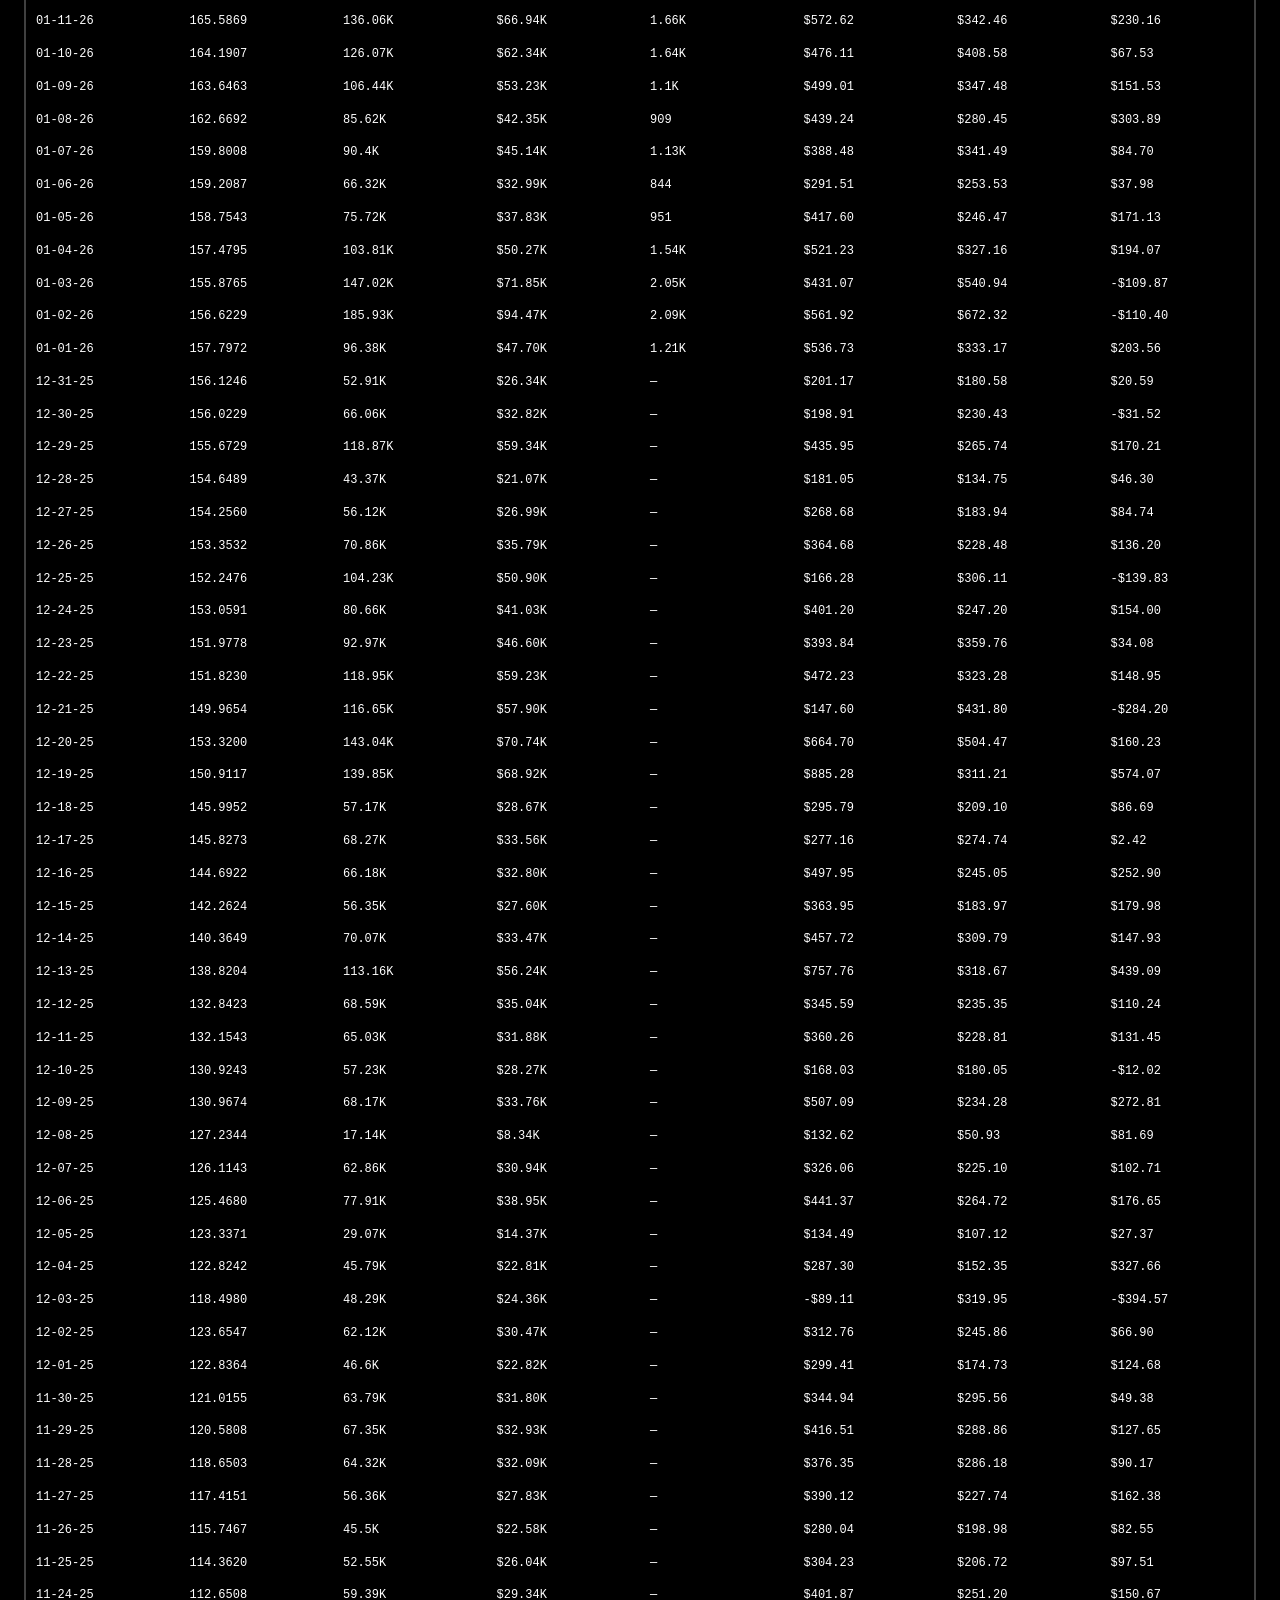
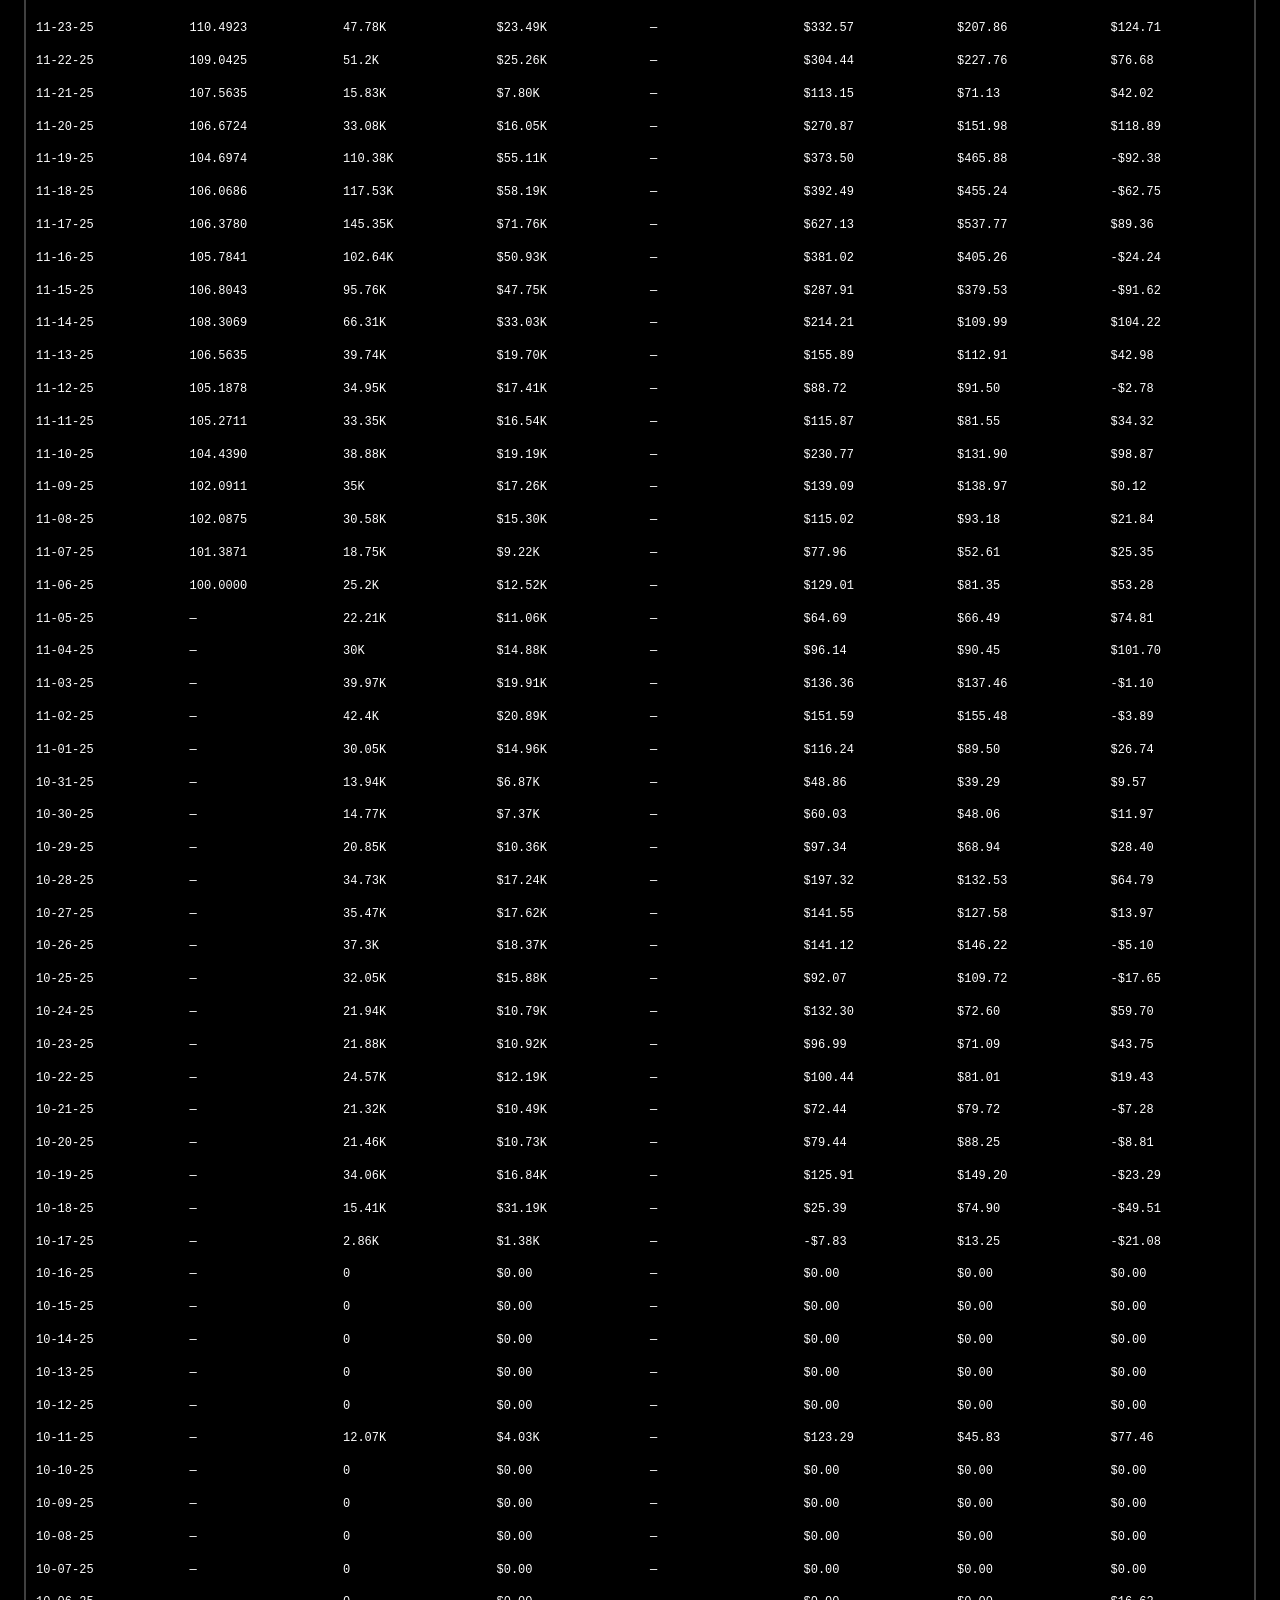
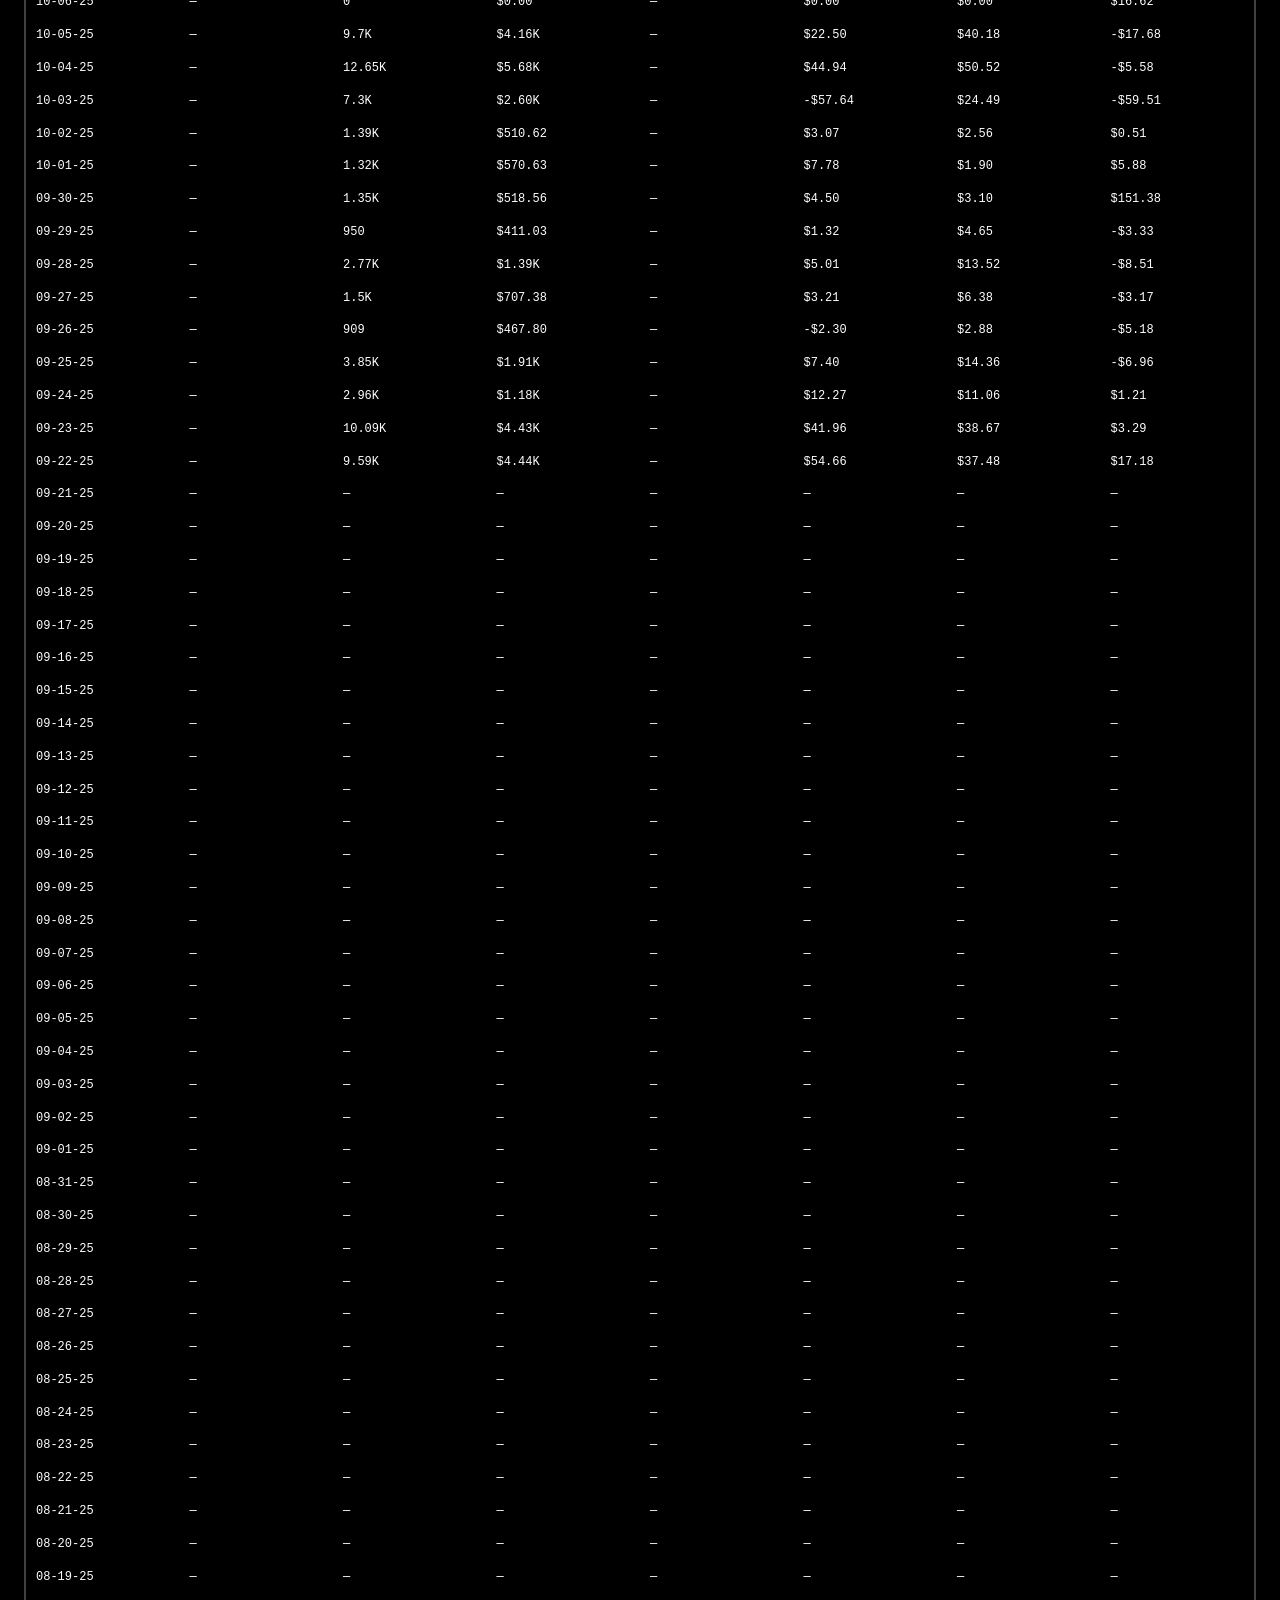
<file: stats/kalshi.html>
<!doctype html>
<html lang="en">
<head>
  <meta charset="utf-8" />
  <title>lbtrading</title>
  <meta name="viewport" content="width=device-width, initial-scale=0.75" />
  <link rel="icon" href="/assets/logo.png" type="image/png" sizes="any" />
  <link rel="apple-touch-icon" sizes="180x180" href="/assets/logo_180.png" />
  <link rel="stylesheet" href="/styles/main.css?v=2" />
  <script src="/logo.js?v=2" defer></script>
</head>
<body>
  <table role="presentation" cellpadding="0" cellspacing="0">
    <tr>
      <td valign="middle">
        <img class="logo" src="/assets/logo.png" alt="logo" />
      </td>
      <td width="18"></td>
      <td valign="middle">
        <div class="siteTitle">lbtrading</div>
      </td>
    </tr>
  </table>

  <p class="tagline">market making operation</p>
  <p><a href="mailto:contact@lbtrading.com">contact@lbtrading.com</a></p>

  <ul>
    <li><a href="/">home</a></li>
    <li><a href="/stats">stats</a></li>
  </ul>

  <section class="stats">
    <div class="stat"><div class="label">Volume (contracts)</div><div id="volContracts" class="value">—</div></div>
    <div class="stat"><div class="label">Volume (usd)</div><div id="volUsd" class="value">—</div></div>
    <div class="stat"><div class="label">Trades</div><div id="trades" class="value">—</div></div>

    <div class="stat"><div class="label">Revenue</div><div id="revenue" class="value">—</div></div>
    <div class="stat"><div class="label">Fees</div><div id="fees" class="value">—</div></div>
    <div class="stat"><div class="label">Profit</div><div id="profit" class="value">—</div></div>

    <div class="stat"><div class="label">Interest</div><div id="interest" class="value">—</div></div>
    <div class="stat"><div class="label">Rebate</div><div id="rebate" class="value">—</div></div>
    <div class="stat"><div class="label">Incentive</div><div id="incentive" class="value">—</div></div>

    <div class="stat"><div class="label">Days</div><div id="daysTrading" class="value">—</div></div>
    <div class="stat"><div class="label">Return</div><div id="pctReturn" class="value">—</div></div>
    <div class="stat"><div class="label">Sharpe</div><div id="sharpe" class="value">—</div></div>
  </section>

  <section class="history">
    <div class="historyBox">
      <div class="hhdr">
        <div class="cell">date</div>
        <div class="cell">index</div>
        <div class="cell">volume (c)</div>
        <div class="cell">volume ($)</div>
        <div class="cell">trades</div>
        <div class="cell">revenue</div>
        <div class="cell">fees</div>
        <div class="cell">profit</div>
      </div>
      <div id="historyRows"></div>
    </div>
  </section>

  <div id="updated" class="updated">Updated: —</div>
  <div class="footer">Lukacsy-Bhowmik Trading LLC</div>

  <script src="stats.js"></script>
  <script src="kalshi.js"></script>
</body>
</html>
</file>
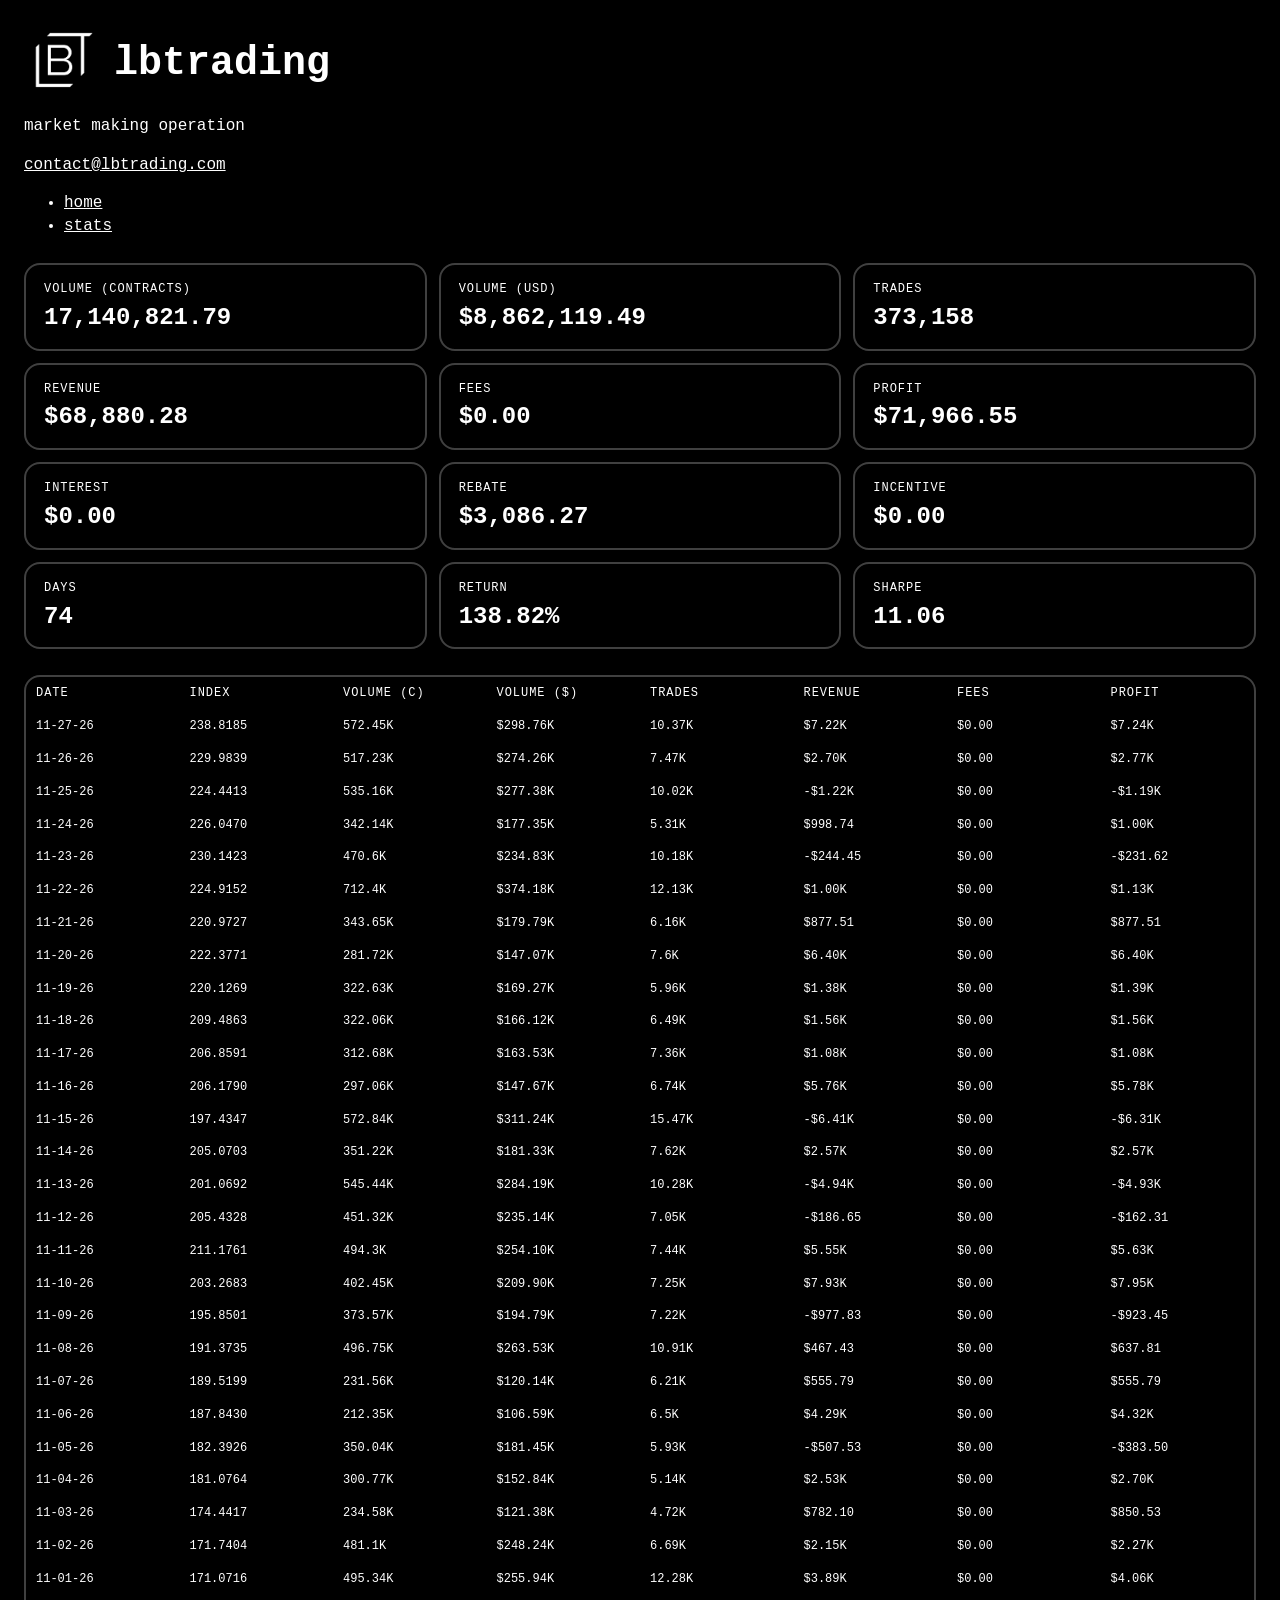
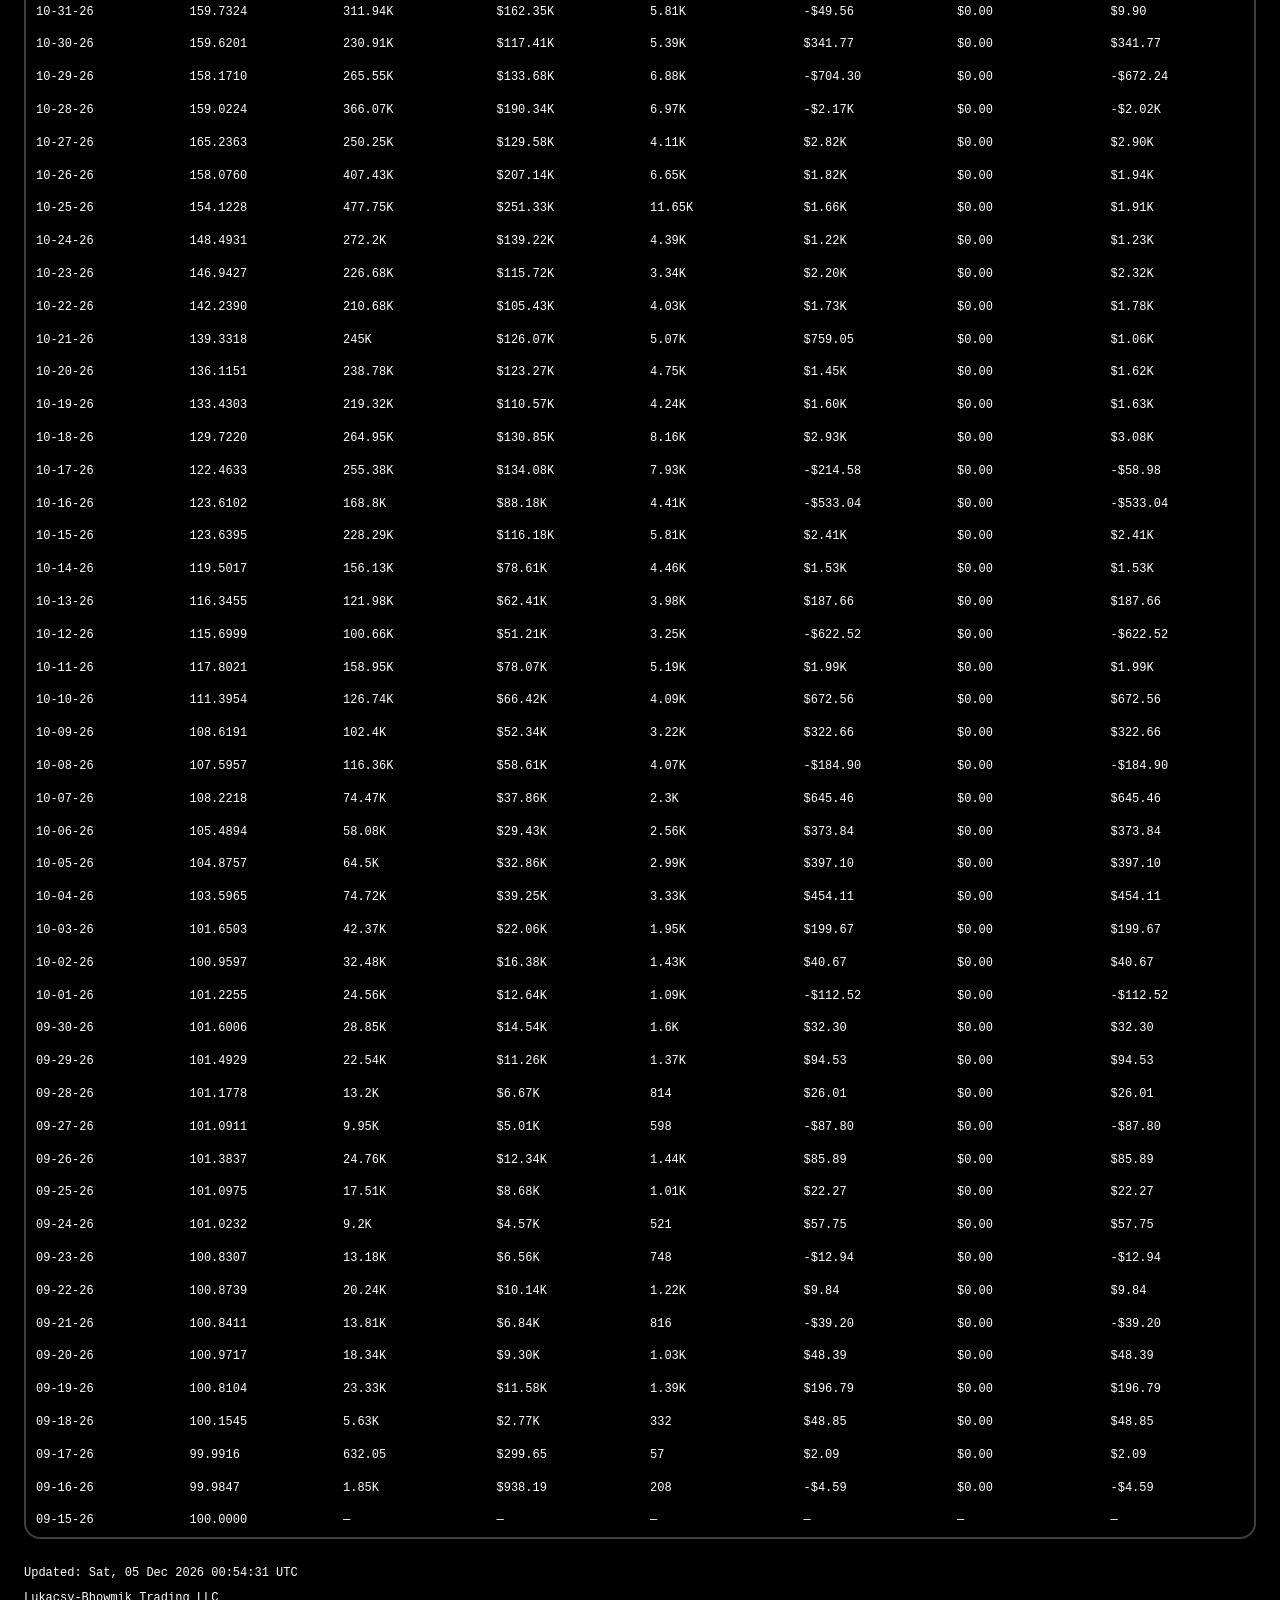
<file: stats/novig.html>
<!doctype html>
<html lang="en">
<head>
  <meta charset="utf-8" />
  <title>lbtrading</title>
  <meta name="viewport" content="width=device-width, initial-scale=0.75" />
  <link rel="icon" href="/assets/logo.png" type="image/png" sizes="any" />
  <link rel="apple-touch-icon" sizes="180x180" href="/assets/logo_180.png" />
  <link rel="stylesheet" href="/styles/main.css?v=2" />
  <script src="/logo.js?v=2" defer></script>
</head>
<body>
  <table role="presentation" cellpadding="0" cellspacing="0">
    <tr>
      <td valign="middle">
        <img class="logo" src="/assets/logo.png" alt="logo" />
      </td>
      <td width="18"></td>
      <td valign="middle">
        <div class="siteTitle">lbtrading</div>
      </td>
    </tr>
  </table>

  <p class="tagline">market making operation</p>
  <p><a href="mailto:contact@lbtrading.com">contact@lbtrading.com</a></p>

  <ul>
    <li><a href="/">home</a></li>
    <li><a href="/stats">stats</a></li>
  </ul>

  <section class="stats">
    <div class="stat"><div class="label">Volume (contracts)</div><div id="volContracts" class="value">—</div></div>
    <div class="stat"><div class="label">Volume (usd)</div><div id="volUsd" class="value">—</div></div>
    <div class="stat"><div class="label">Trades</div><div id="trades" class="value">—</div></div>

    <div class="stat"><div class="label">Revenue</div><div id="revenue" class="value">—</div></div>
    <div class="stat"><div class="label">Fees</div><div id="fees" class="value">—</div></div>
    <div class="stat"><div class="label">Profit</div><div id="profit" class="value">—</div></div>

    <div class="stat"><div class="label">Interest</div><div id="interest" class="value">—</div></div>
    <div class="stat"><div class="label">Rebate</div><div id="rebate" class="value">—</div></div>
    <div class="stat"><div class="label">Incentive</div><div id="incentive" class="value">—</div></div>

    <div class="stat"><div class="label">Days</div><div id="daysTrading" class="value">—</div></div>
    <div class="stat"><div class="label">Return</div><div id="pctReturn" class="value">—</div></div>
    <div class="stat"><div class="label">Sharpe</div><div id="sharpe" class="value">—</div></div>
  </section>

  <section class="history">
    <div class="historyBox">
      <div class="hhdr">
        <div class="cell">date</div>
        <div class="cell">index</div>
        <div class="cell">volume (c)</div>
        <div class="cell">volume ($)</div>
        <div class="cell">trades</div>
        <div class="cell">revenue</div>
        <div class="cell">fees</div>
        <div class="cell">profit</div>
      </div>
      <div id="historyRows"></div>
    </div>
  </section>

  <div id="updated" class="updated">Updated: —</div>
  <div class="footer">Lukacsy-Bhowmik Trading LLC</div>

  <script src="stats.js"></script>
  <script src="novig.js"></script>
</body>
</html>
</file>
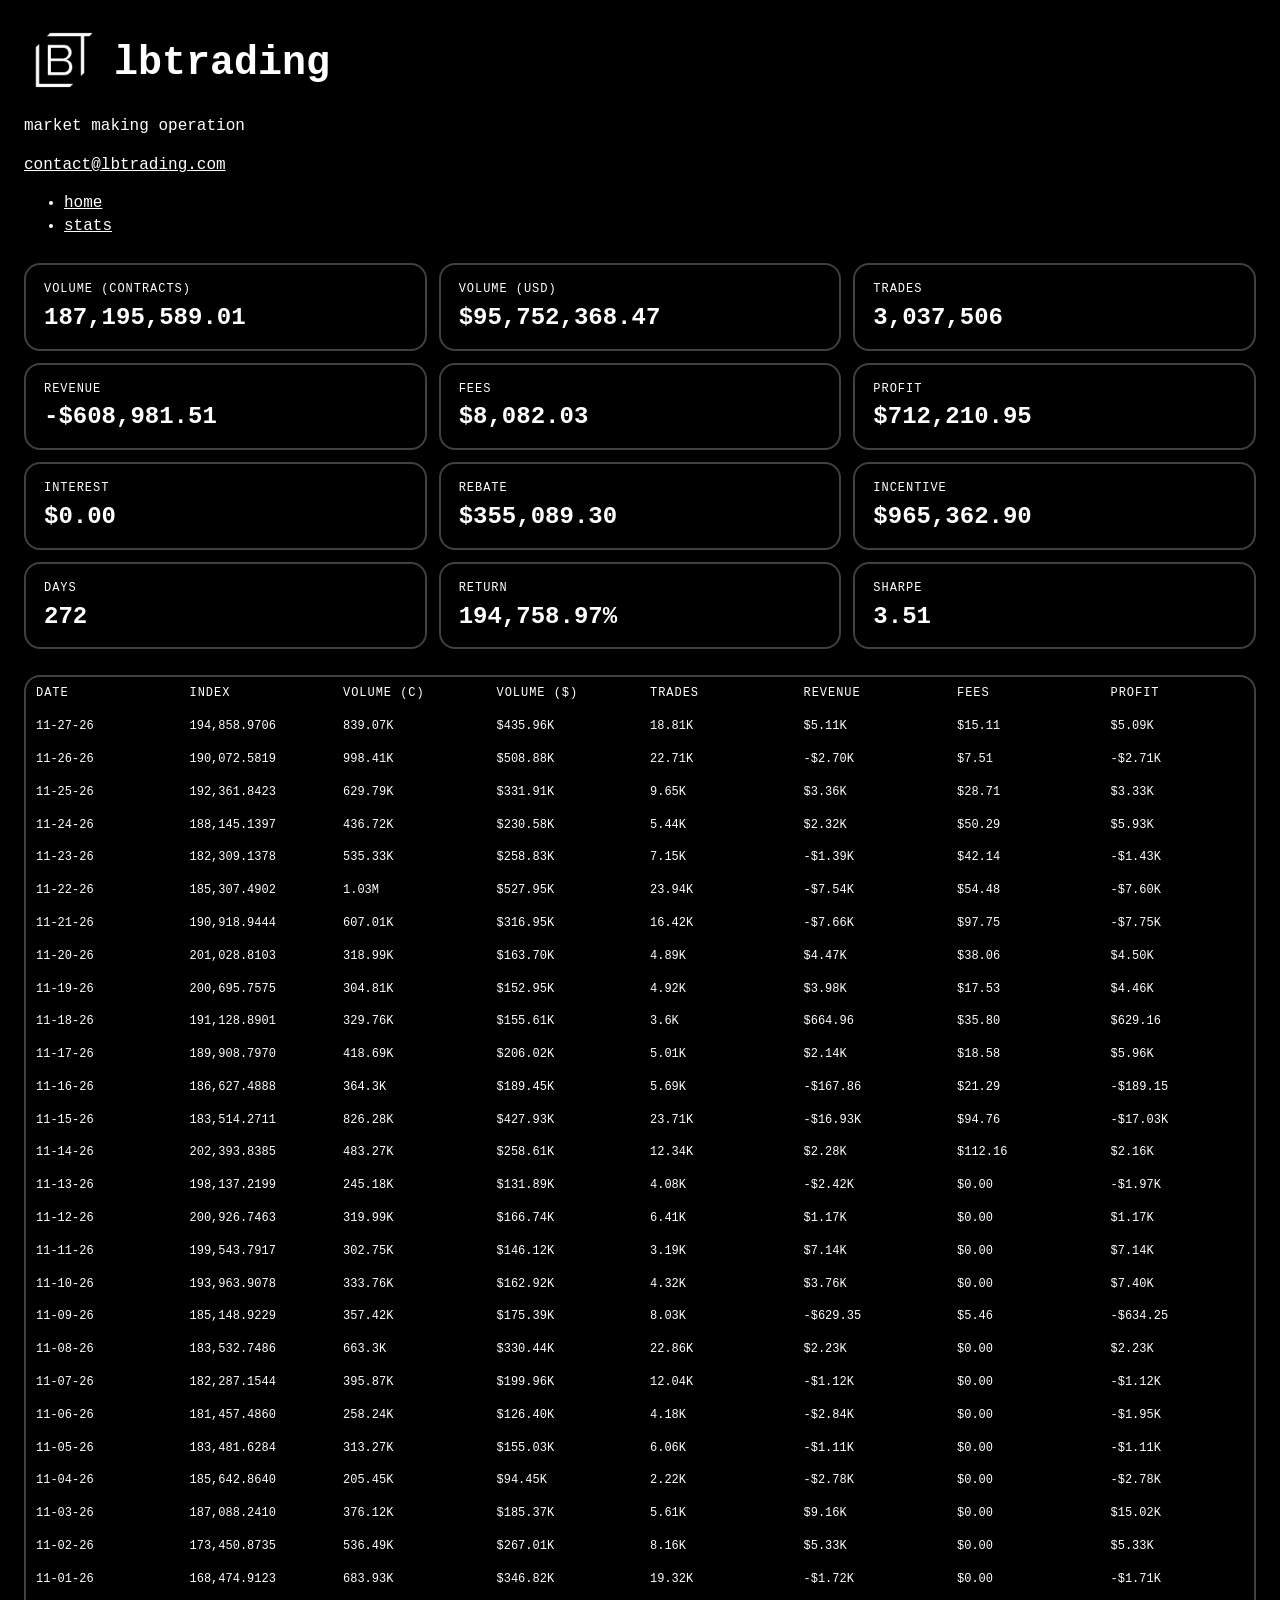
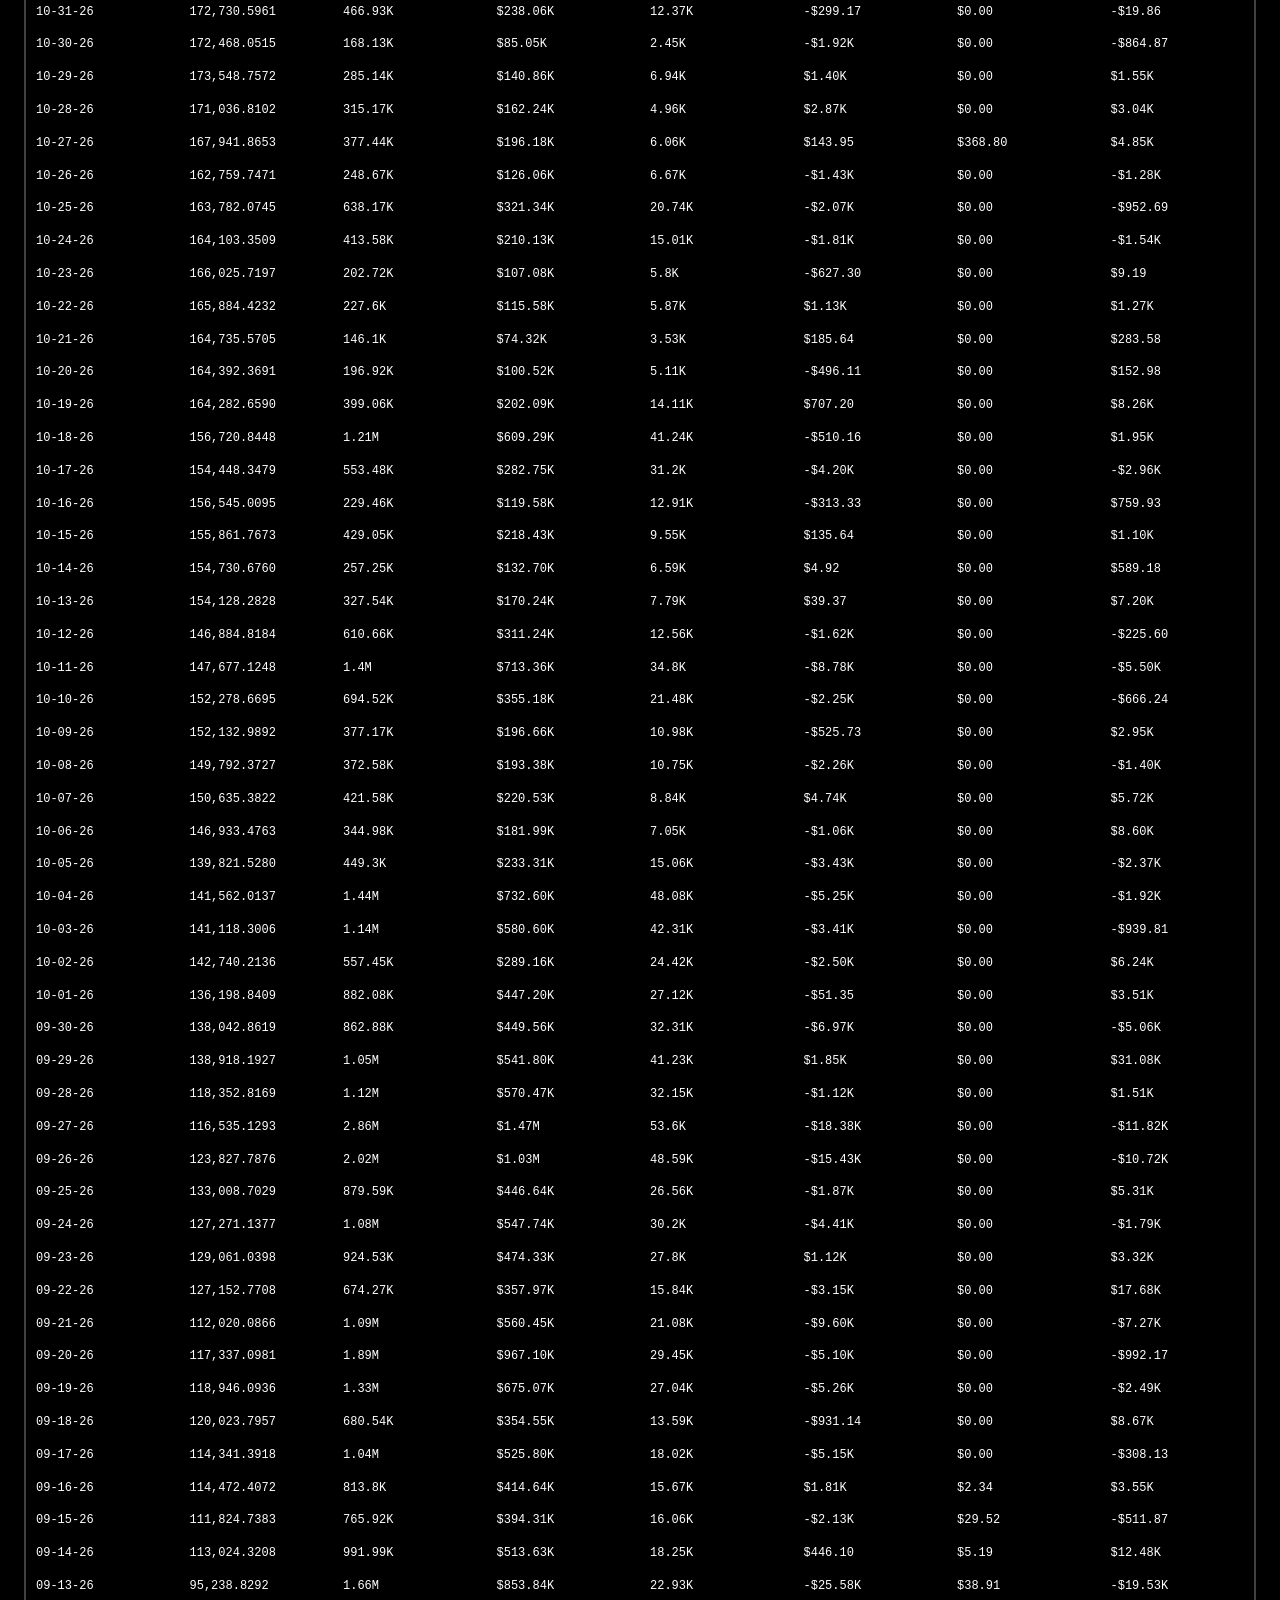
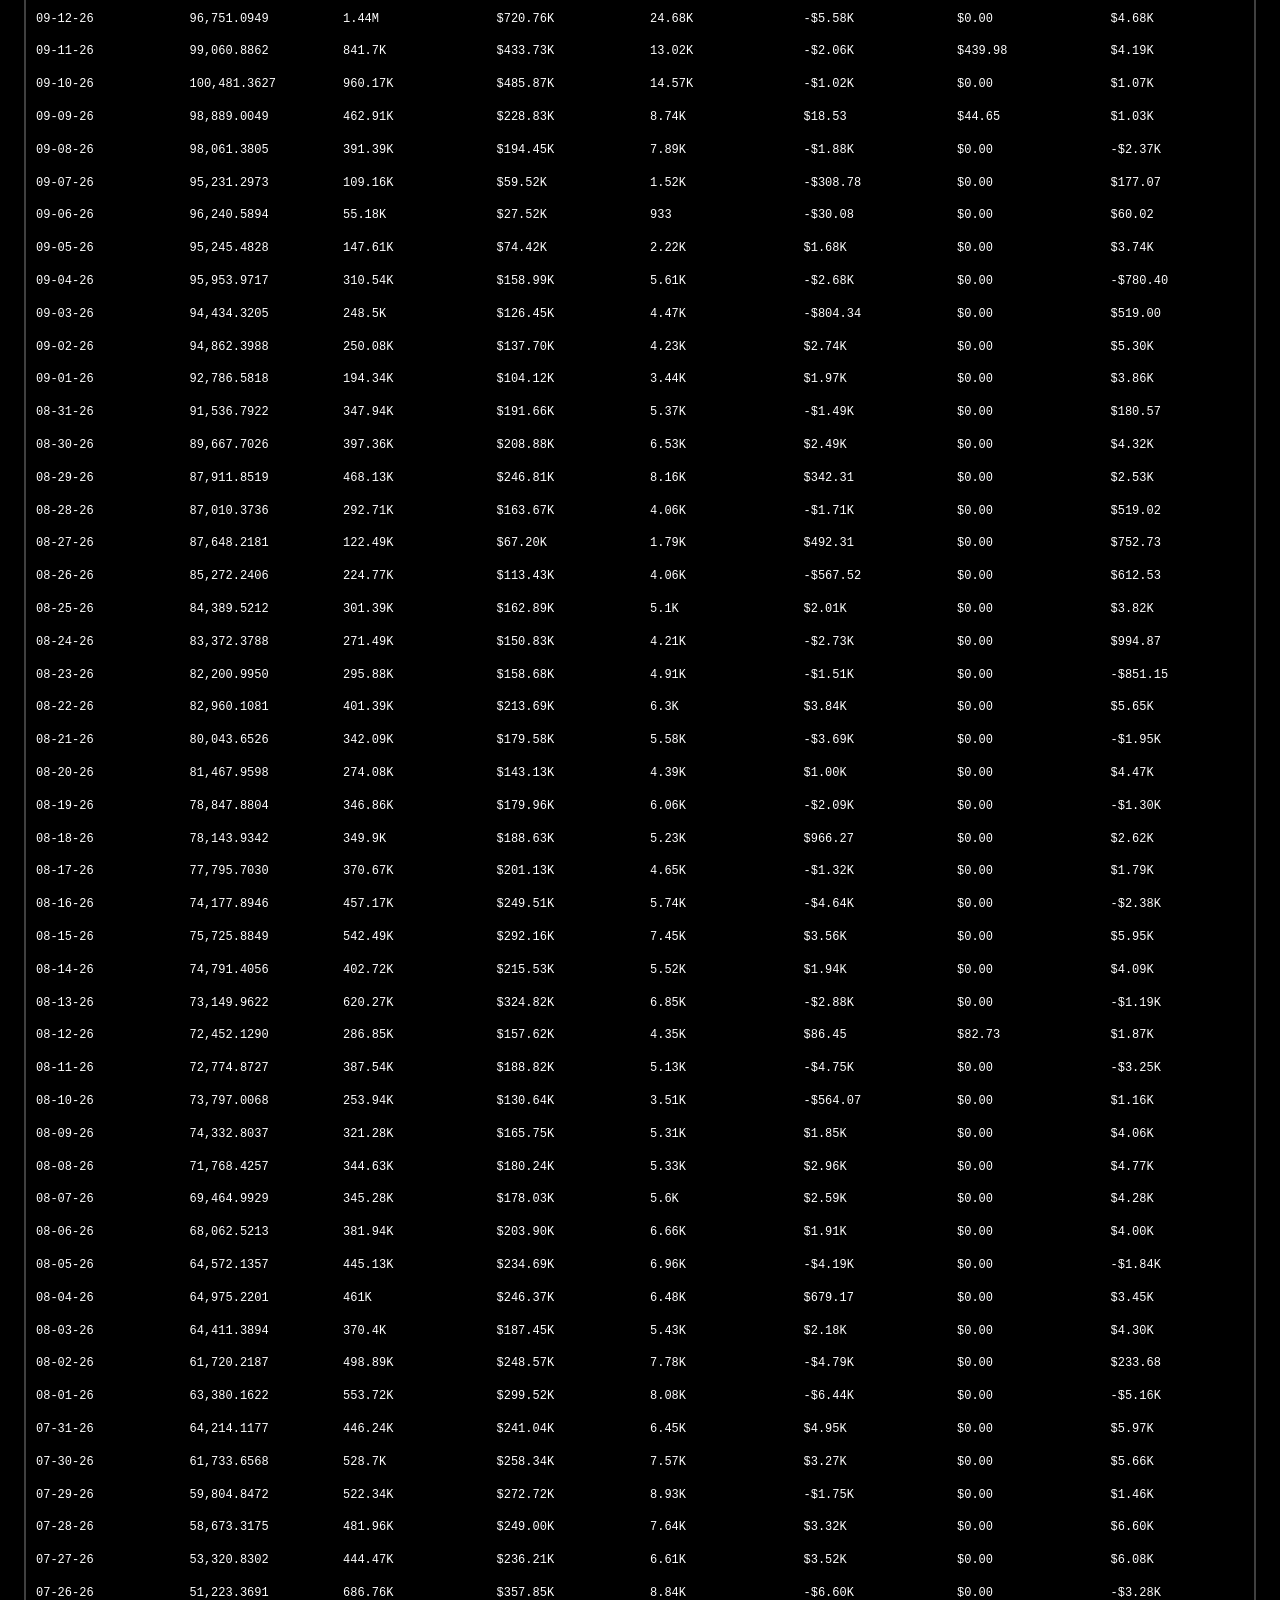
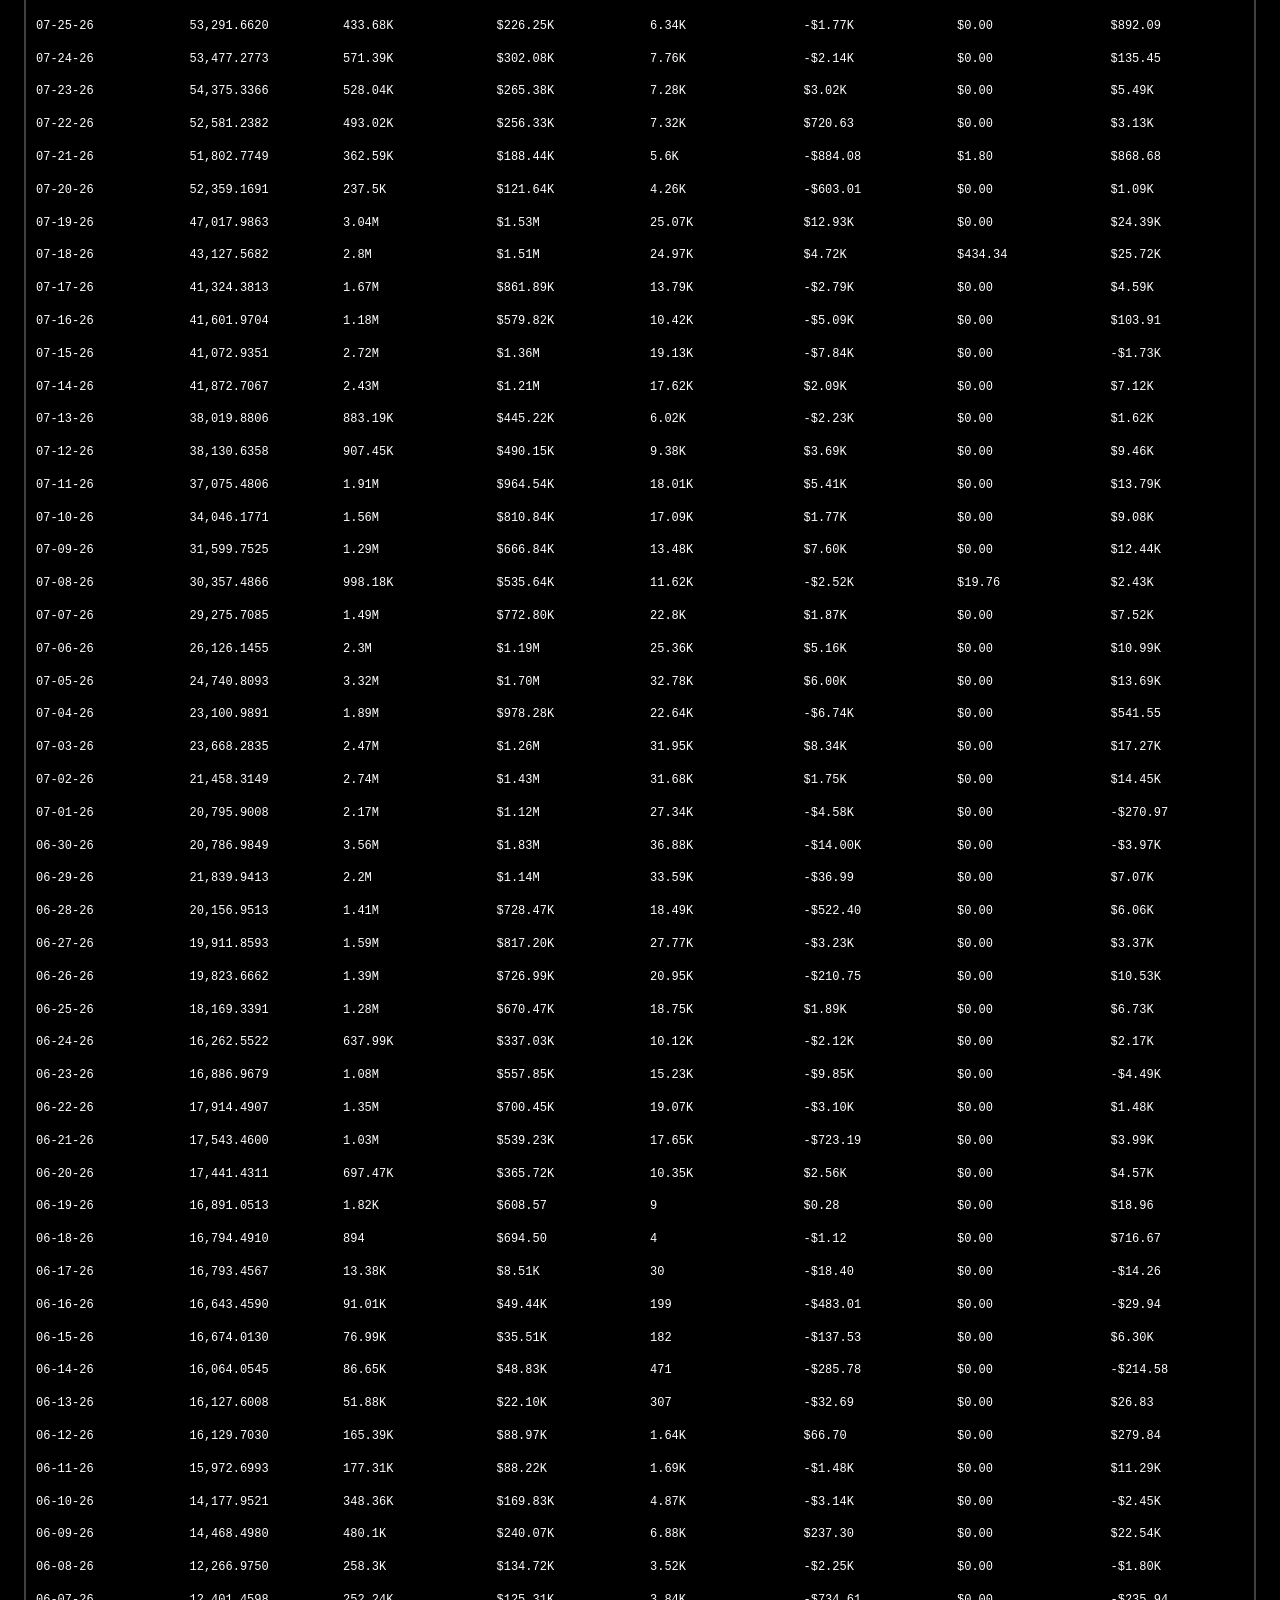
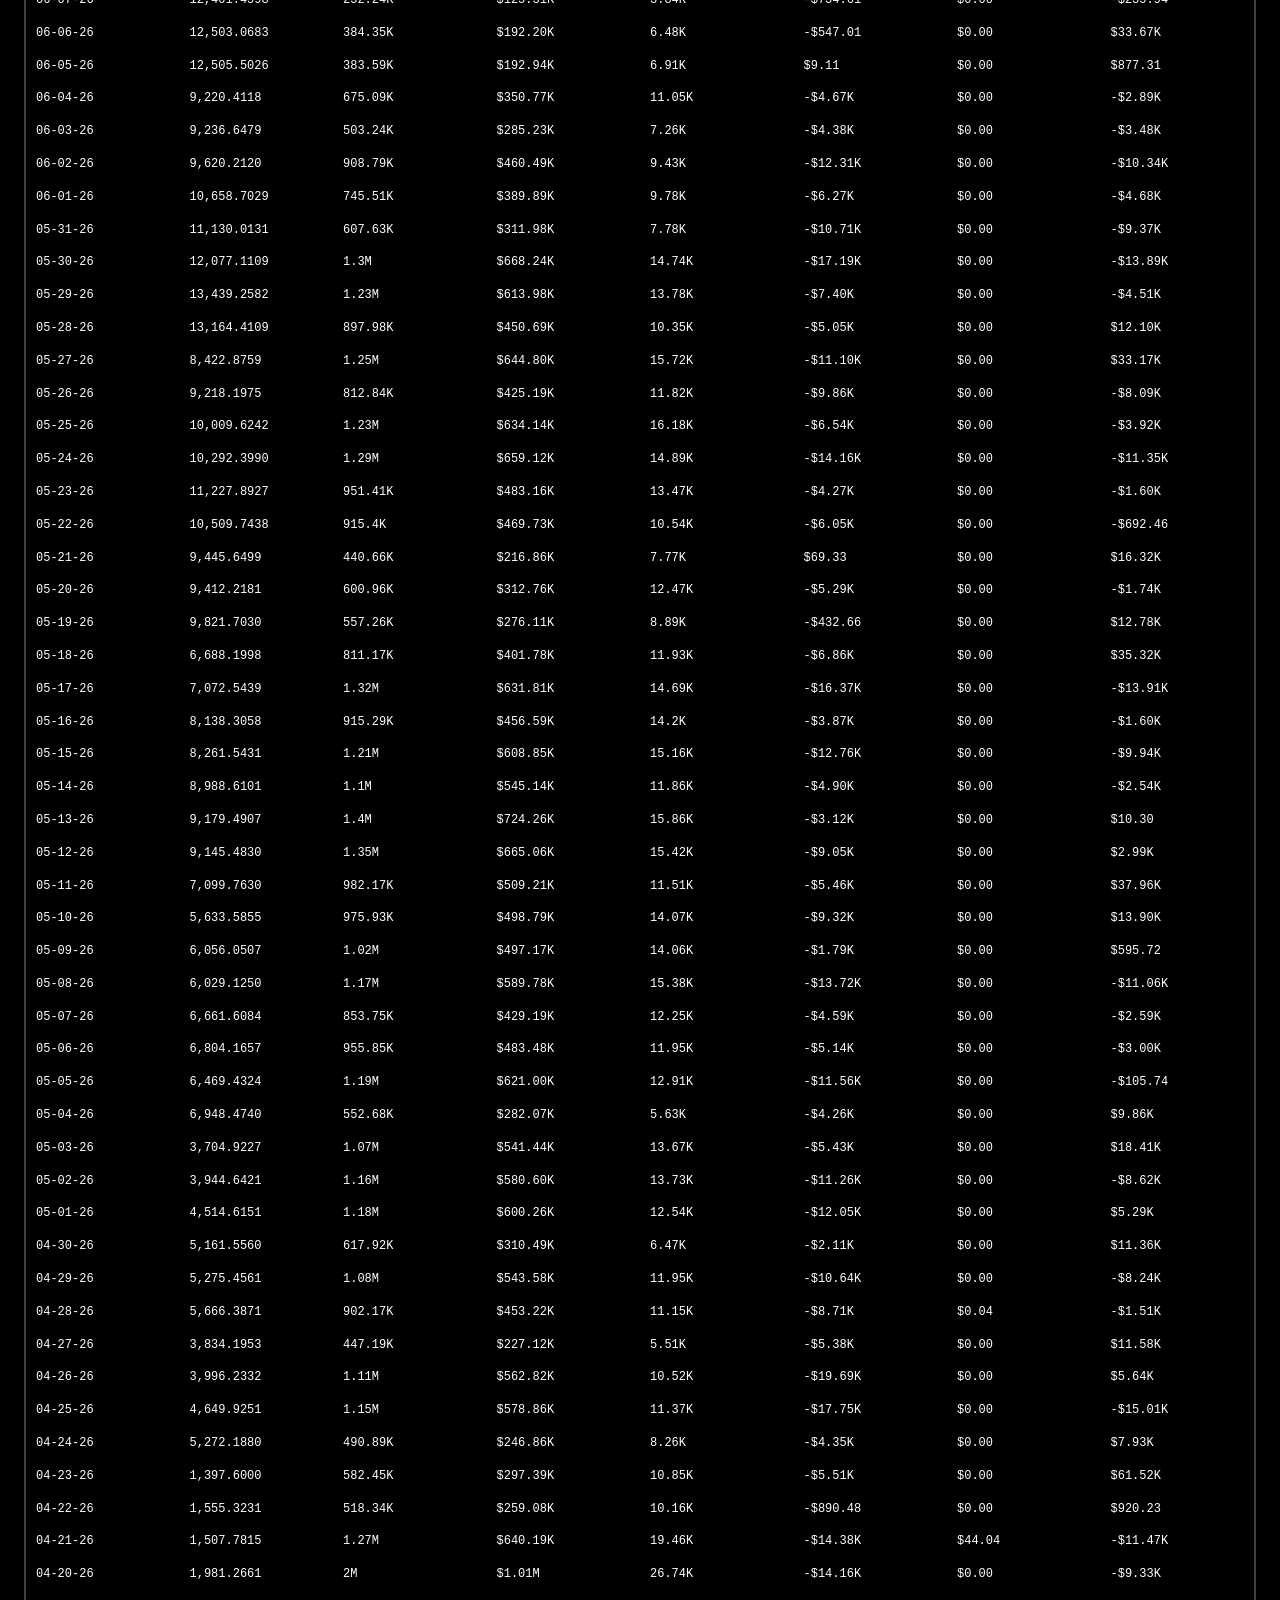
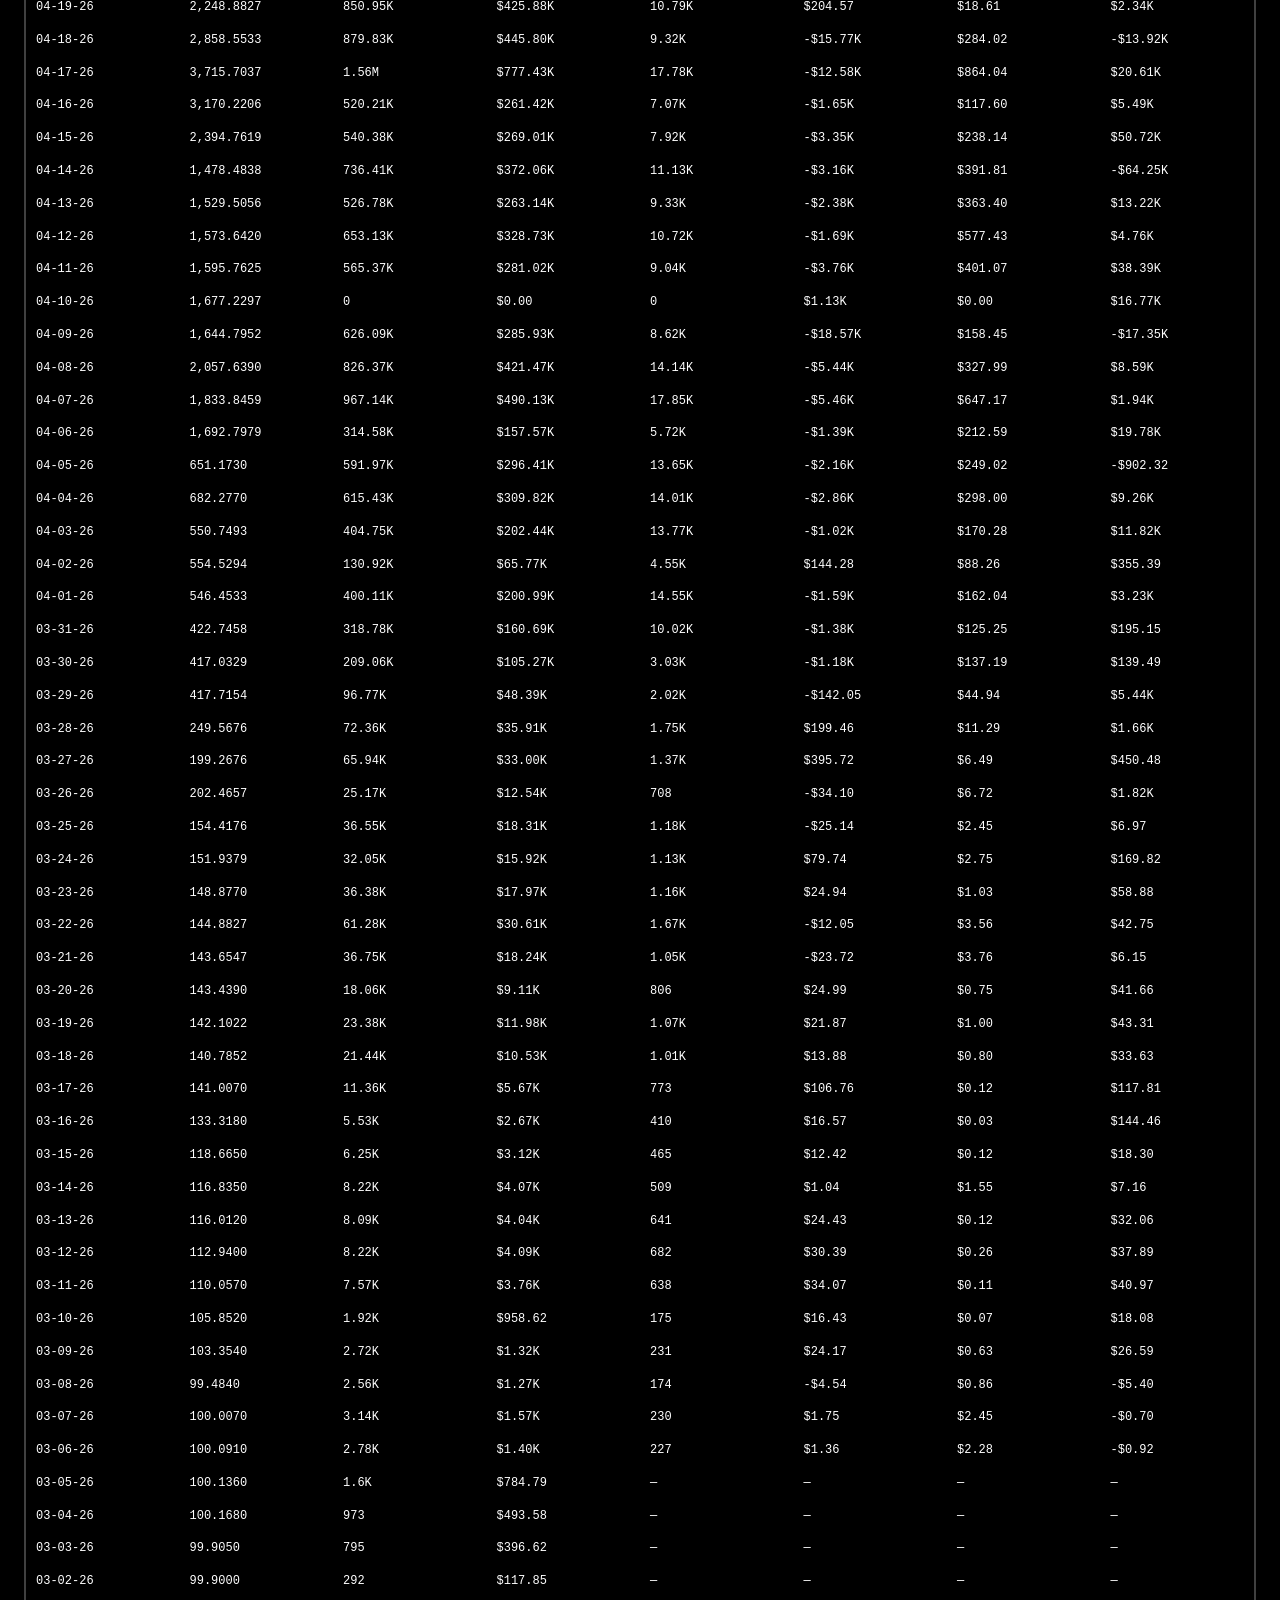
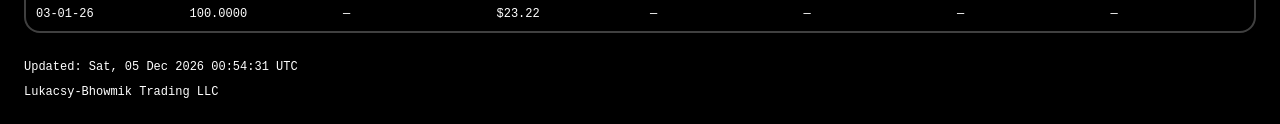
<file: stats/polymarket-us.html>
<!doctype html>
<html lang="en">
<head>
  <meta charset="utf-8" />
  <title>lbtrading</title>
  <meta name="viewport" content="width=device-width, initial-scale=0.75" />
  <link rel="icon" href="/assets/logo.png" type="image/png" sizes="any" />
  <link rel="apple-touch-icon" sizes="180x180" href="/assets/logo_180.png" />
  <link rel="stylesheet" href="/styles/main.css?v=2" />
  <script src="/logo.js?v=2" defer></script>
</head>
<body>
  <table role="presentation" cellpadding="0" cellspacing="0">
    <tr>
      <td valign="middle">
        <img class="logo" src="/assets/logo.png" alt="logo" />
      </td>
      <td width="18"></td>
      <td valign="middle">
        <div class="siteTitle">lbtrading</div>
      </td>
    </tr>
  </table>

  <p class="tagline">market making operation</p>
  <p><a href="mailto:contact@lbtrading.com">contact@lbtrading.com</a></p>

  <ul>
    <li><a href="/">home</a></li>
    <li><a href="/stats">stats</a></li>
  </ul>

  <section class="stats">
    <div class="stat"><div class="label">Volume (contracts)</div><div id="volContracts" class="value">—</div></div>
    <div class="stat"><div class="label">Volume (usd)</div><div id="volUsd" class="value">—</div></div>
    <div class="stat"><div class="label">Trades</div><div id="trades" class="value">—</div></div>

    <div class="stat"><div class="label">Revenue</div><div id="revenue" class="value">—</div></div>
    <div class="stat"><div class="label">Fees</div><div id="fees" class="value">—</div></div>
    <div class="stat"><div class="label">Profit</div><div id="profit" class="value">—</div></div>

    <div class="stat"><div class="label">Interest</div><div id="interest" class="value">—</div></div>
    <div class="stat"><div class="label">Rebate</div><div id="rebate" class="value">—</div></div>
    <div class="stat"><div class="label">Incentive</div><div id="incentive" class="value">—</div></div>

    <div class="stat"><div class="label">Days</div><div id="daysTrading" class="value">—</div></div>
    <div class="stat"><div class="label">Return</div><div id="pctReturn" class="value">—</div></div>
    <div class="stat"><div class="label">Sharpe</div><div id="sharpe" class="value">—</div></div>
  </section>

  <section class="history">
    <div class="historyBox">
      <div class="hhdr">
        <div class="cell">date</div>
        <div class="cell">index</div>
        <div class="cell">volume (c)</div>
        <div class="cell">volume ($)</div>
        <div class="cell">trades</div>
        <div class="cell">revenue</div>
        <div class="cell">fees</div>
        <div class="cell">profit</div>
      </div>
      <div id="historyRows"></div>
    </div>
  </section>

  <div id="updated" class="updated">Updated: —</div>
  <div class="footer">Lukacsy-Bhowmik Trading LLC</div>

  <script src="stats.js"></script>
  <script src="polymarket_us.js"></script>
</body>
</html>
</file>
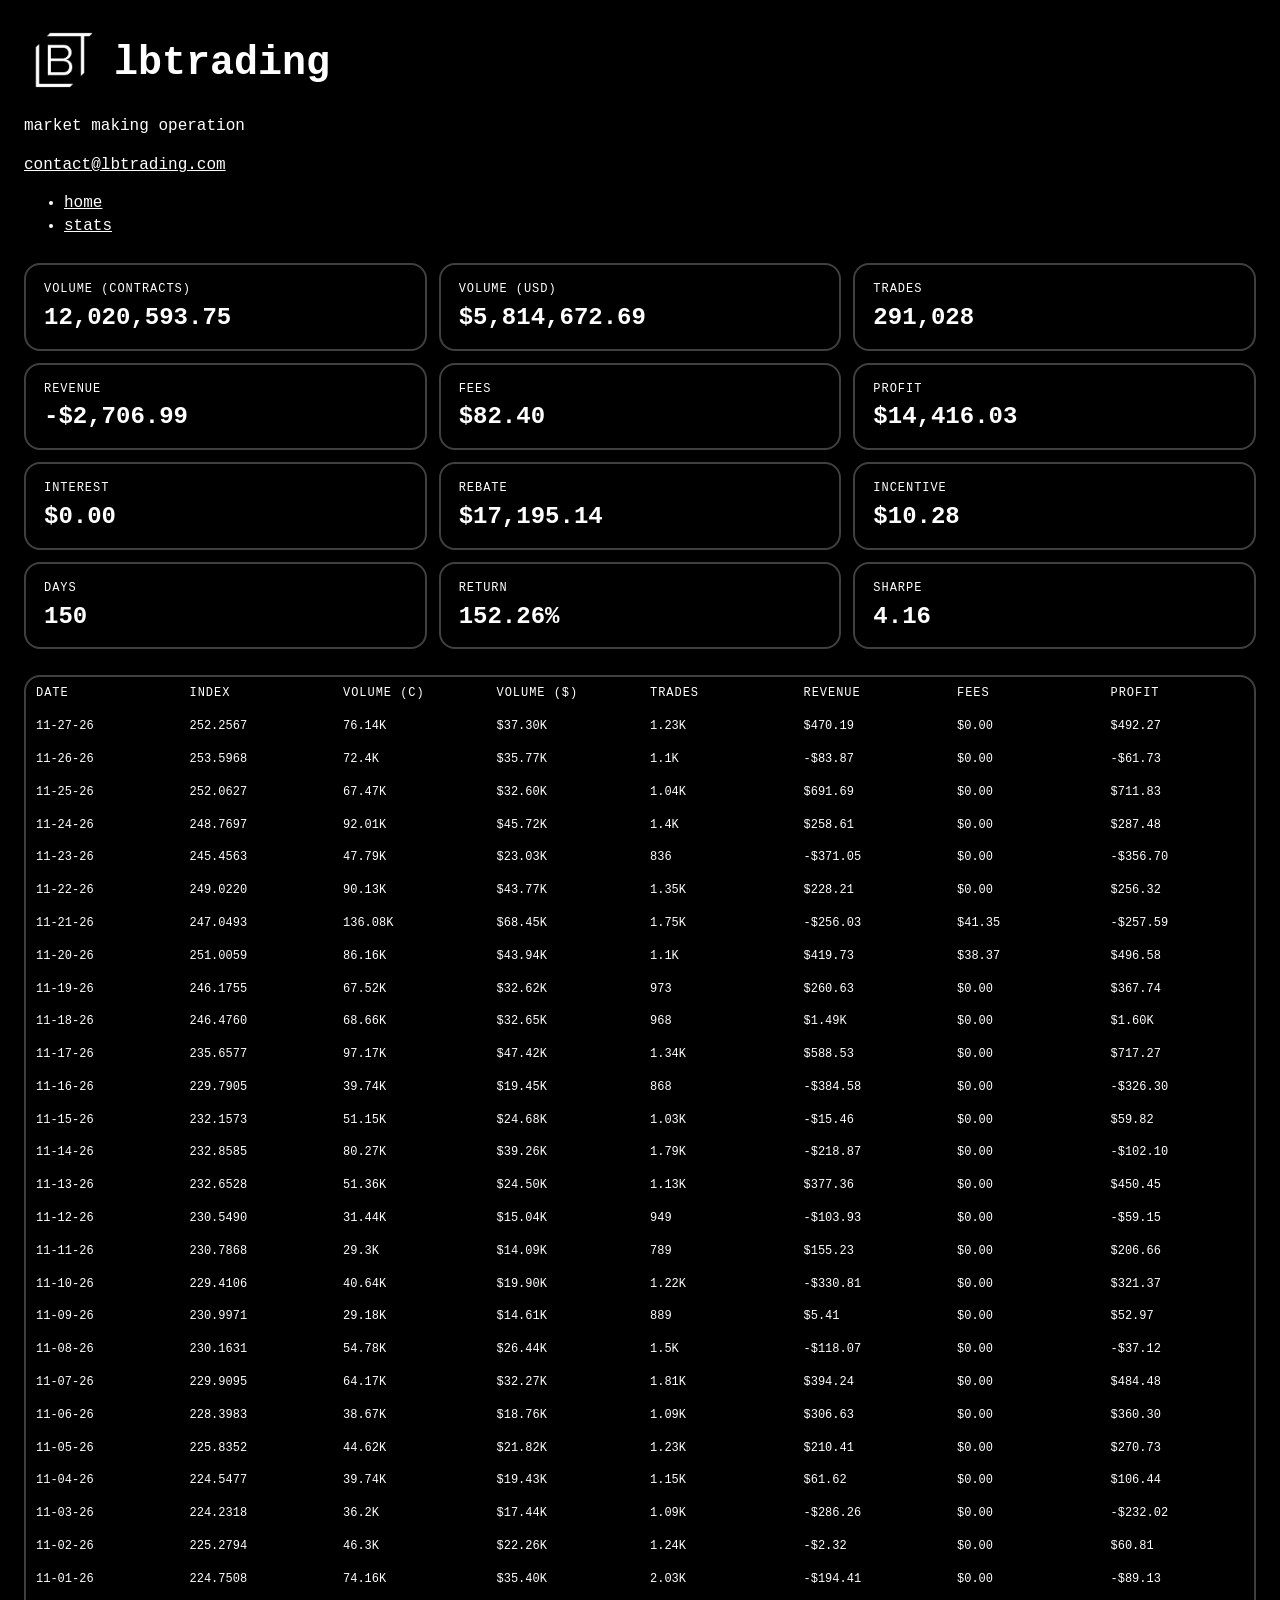
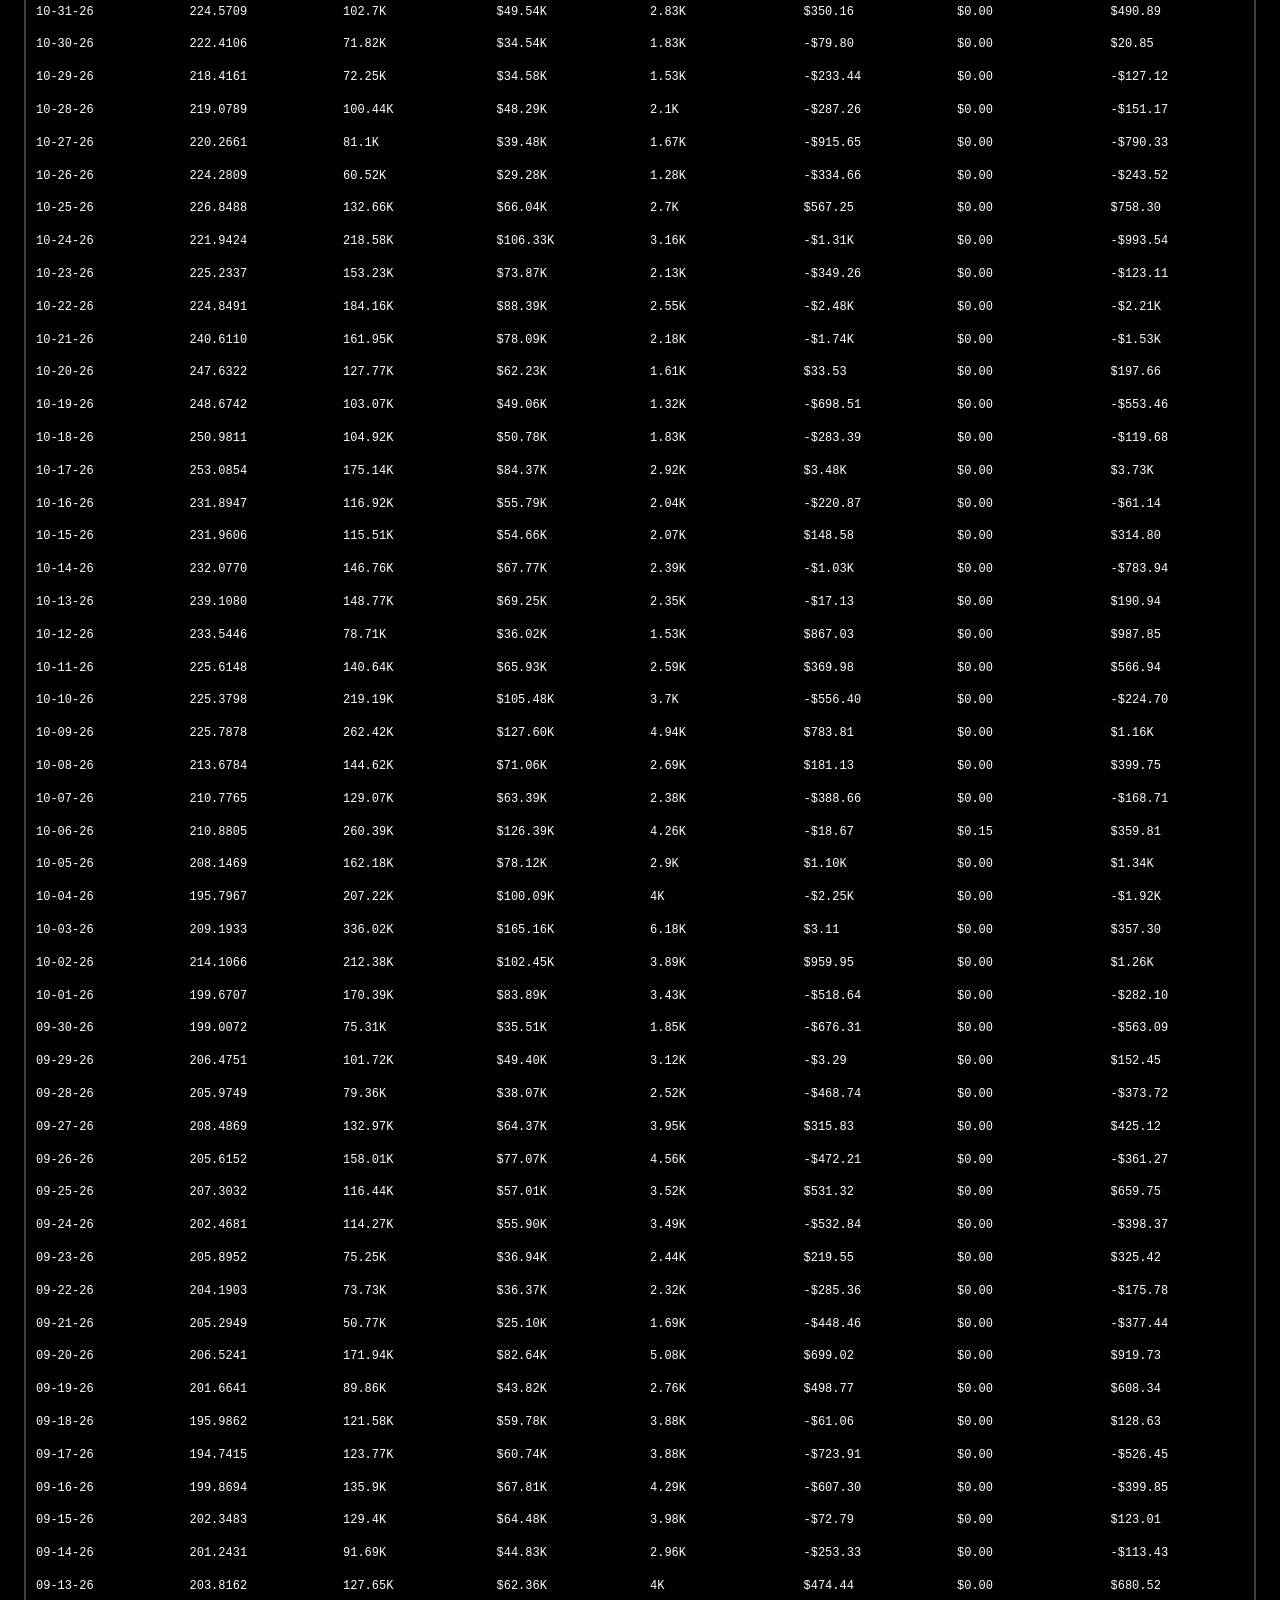
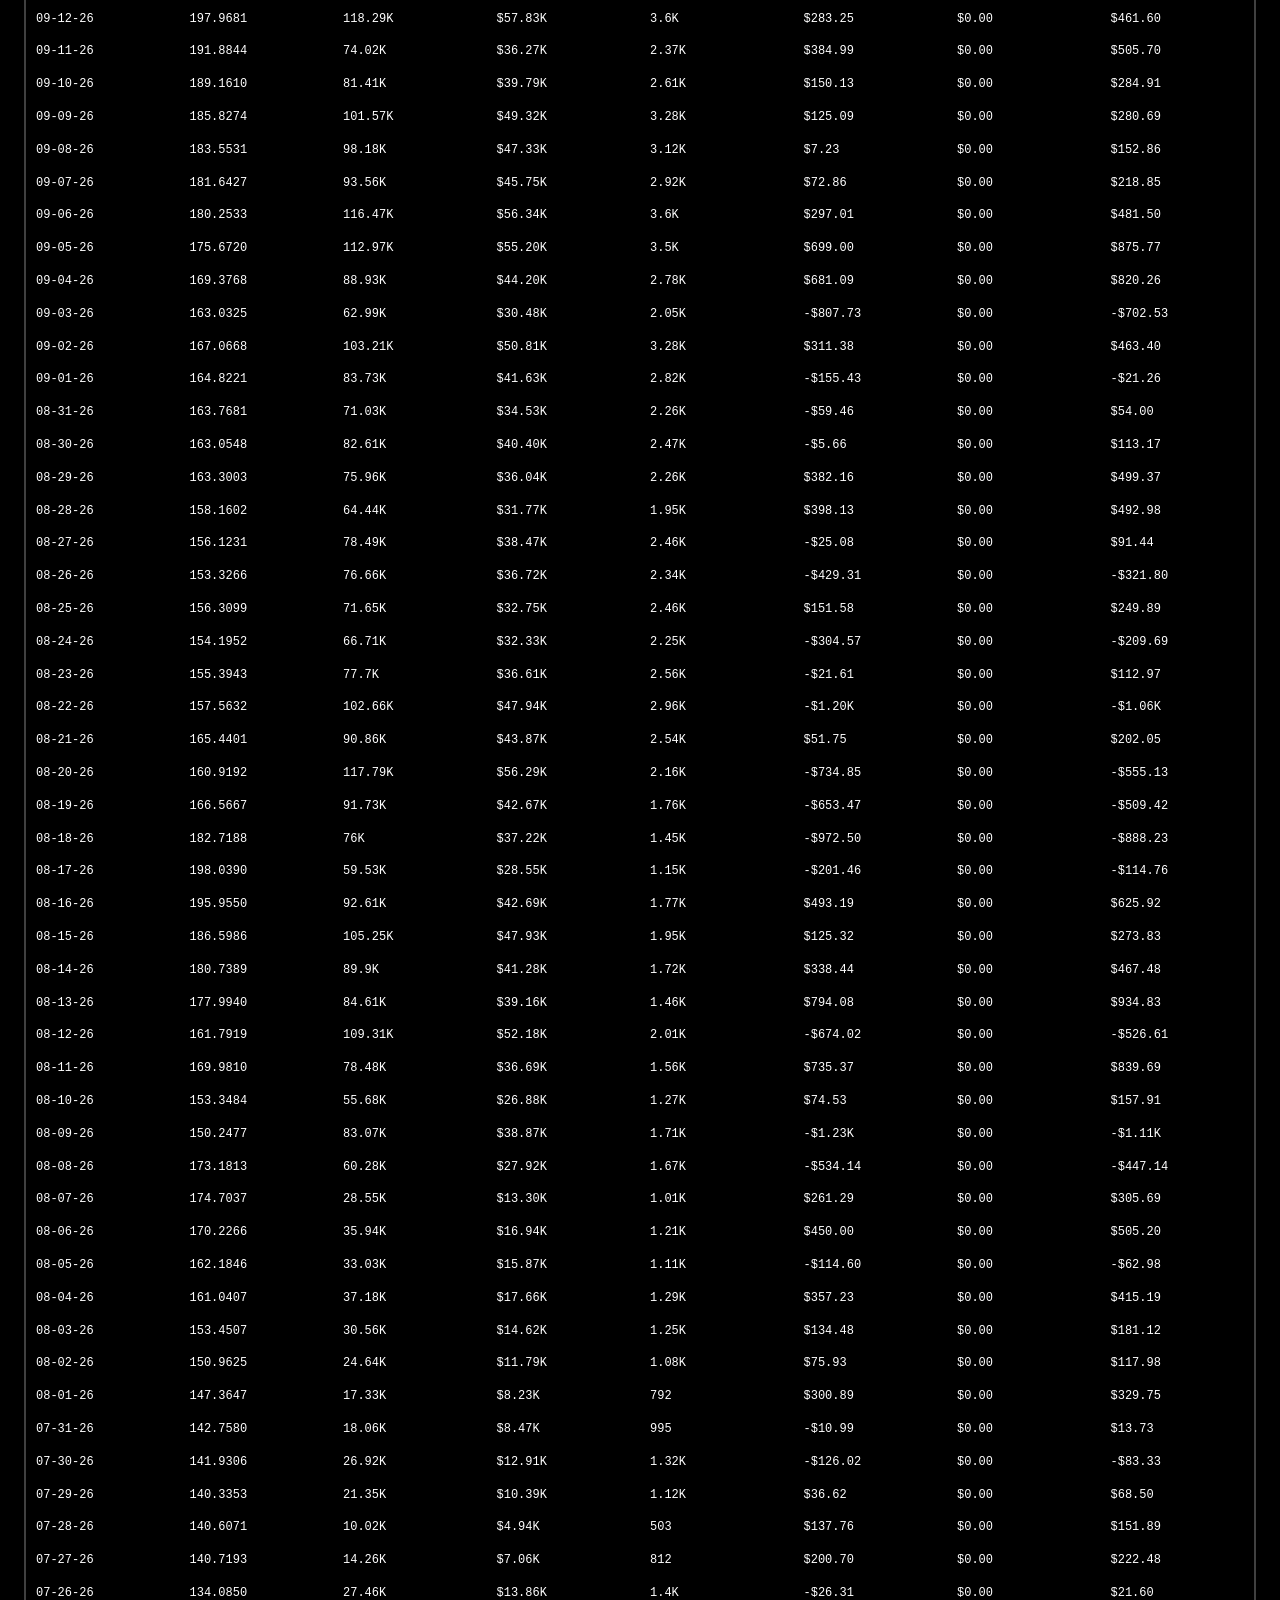
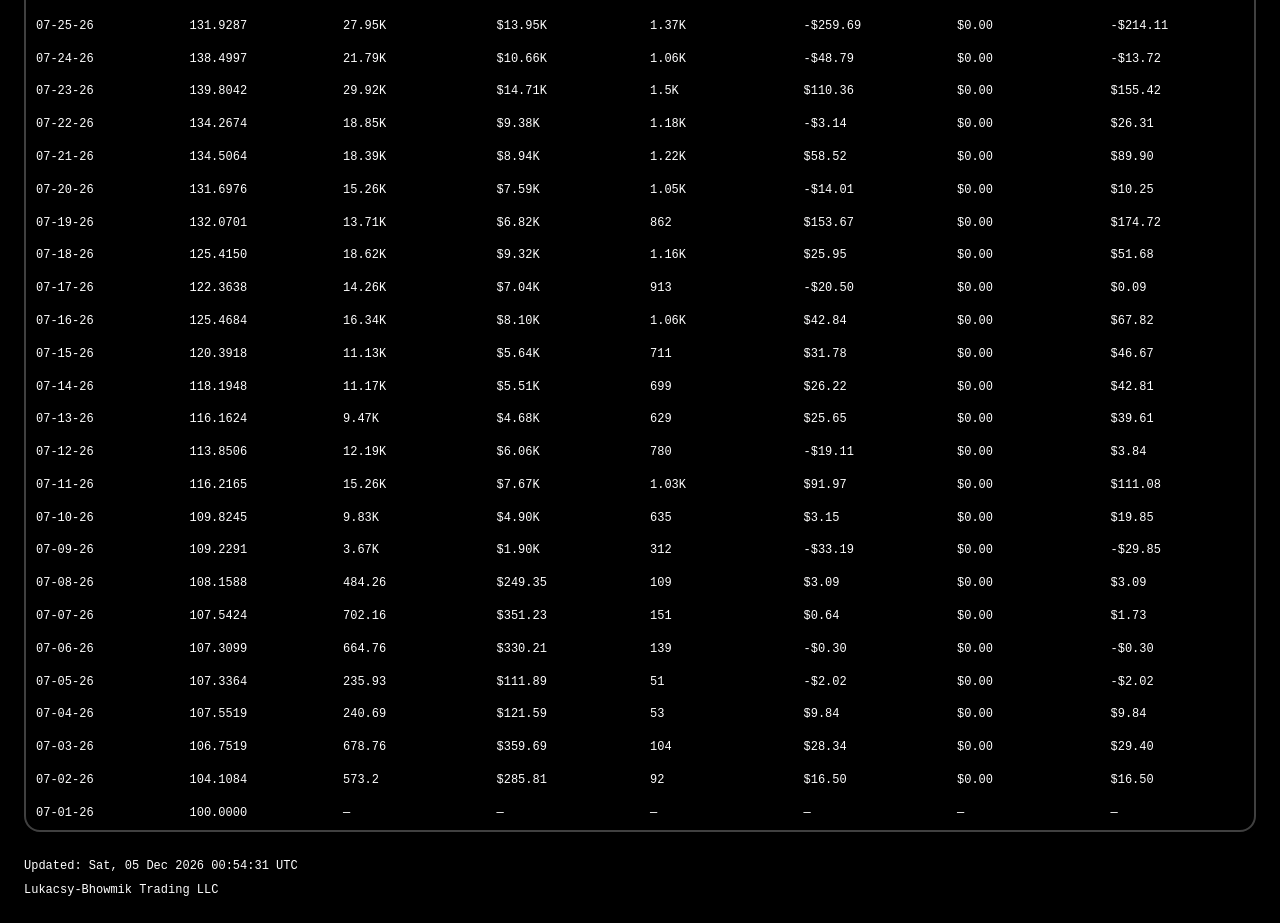
<file: stats/polymarket.html>
<!doctype html>
<html lang="en">
<head>
  <meta charset="utf-8" />
  <title>lbtrading</title>
  <meta name="viewport" content="width=device-width, initial-scale=0.75" />
  <link rel="icon" href="/assets/logo.png" type="image/png" sizes="any" />
  <link rel="apple-touch-icon" sizes="180x180" href="/assets/logo_180.png" />
  <link rel="stylesheet" href="/styles/main.css?v=2" />
  <script src="/logo.js?v=2" defer></script>
</head>
<body>
  <table role="presentation" cellpadding="0" cellspacing="0">
    <tr>
      <td valign="middle">
        <img class="logo" src="/assets/logo.png" alt="logo" />
      </td>
      <td width="18"></td>
      <td valign="middle">
        <div class="siteTitle">lbtrading</div>
      </td>
    </tr>
  </table>

  <p class="tagline">market making operation</p>
  <p><a href="mailto:contact@lbtrading.com">contact@lbtrading.com</a></p>

  <ul>
    <li><a href="/">home</a></li>
    <li><a href="/stats">stats</a></li>
  </ul>

  <section class="stats">
    <div class="stat"><div class="label">Volume (contracts)</div><div id="volContracts" class="value">—</div></div>
    <div class="stat"><div class="label">Volume (usd)</div><div id="volUsd" class="value">—</div></div>
    <div class="stat"><div class="label">Trades</div><div id="trades" class="value">—</div></div>

    <div class="stat"><div class="label">Revenue</div><div id="revenue" class="value">—</div></div>
    <div class="stat"><div class="label">Fees</div><div id="fees" class="value">—</div></div>
    <div class="stat"><div class="label">Profit</div><div id="profit" class="value">—</div></div>

    <div class="stat"><div class="label">Interest</div><div id="interest" class="value">—</div></div>
    <div class="stat"><div class="label">Rebate</div><div id="rebate" class="value">—</div></div>
    <div class="stat"><div class="label">Incentive</div><div id="incentive" class="value">—</div></div>

    <div class="stat"><div class="label">Days</div><div id="daysTrading" class="value">—</div></div>
    <div class="stat"><div class="label">Return</div><div id="pctReturn" class="value">—</div></div>
    <div class="stat"><div class="label">Sharpe</div><div id="sharpe" class="value">—</div></div>
  </section>

  <section class="history">
    <div class="historyBox">
      <div class="hhdr">
        <div class="cell">date</div>
        <div class="cell">index</div>
        <div class="cell">volume (c)</div>
        <div class="cell">volume ($)</div>
        <div class="cell">trades</div>
        <div class="cell">revenue</div>
        <div class="cell">fees</div>
        <div class="cell">profit</div>
      </div>
      <div id="historyRows"></div>
    </div>
  </section>

  <div id="updated" class="updated">Updated: —</div>
  <div class="footer">Lukacsy-Bhowmik Trading LLC</div>

  <script src="stats.js"></script>
  <script src="polymarket.js"></script>
</body>
</html>
</file>
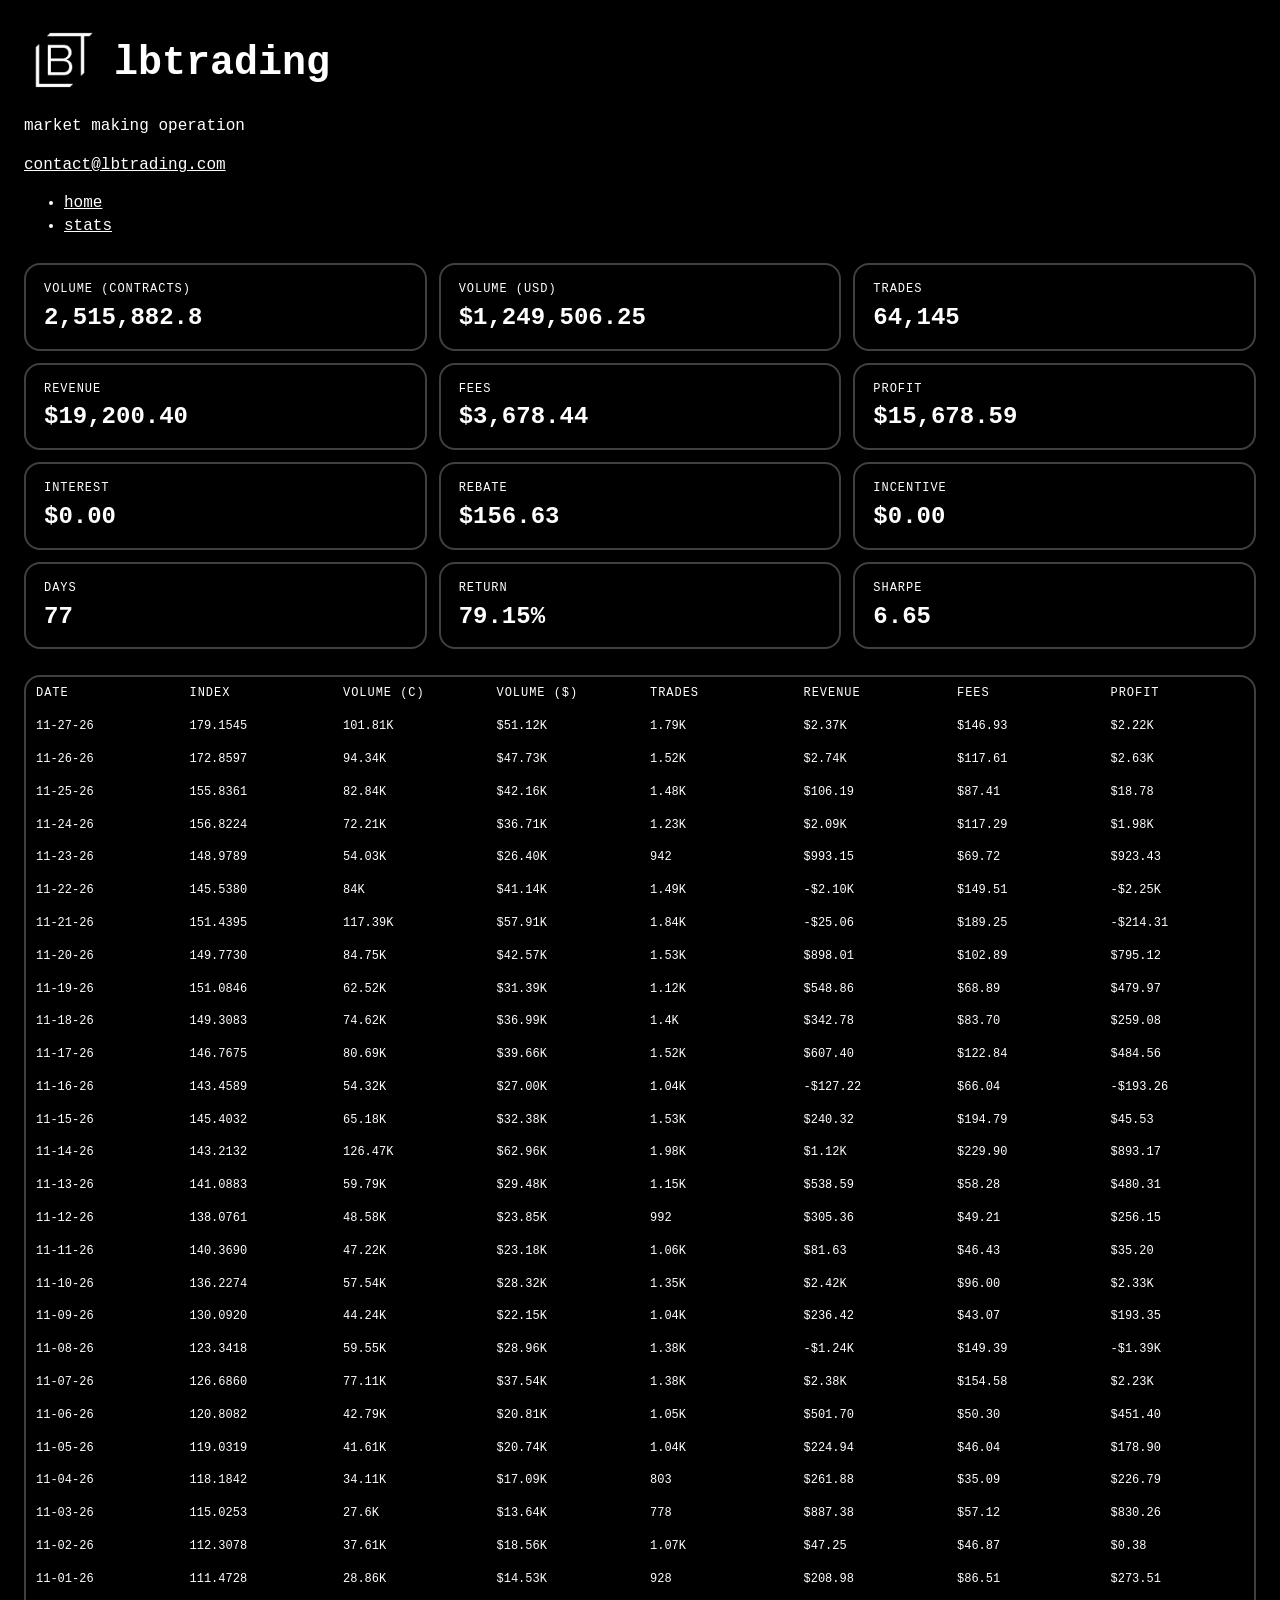
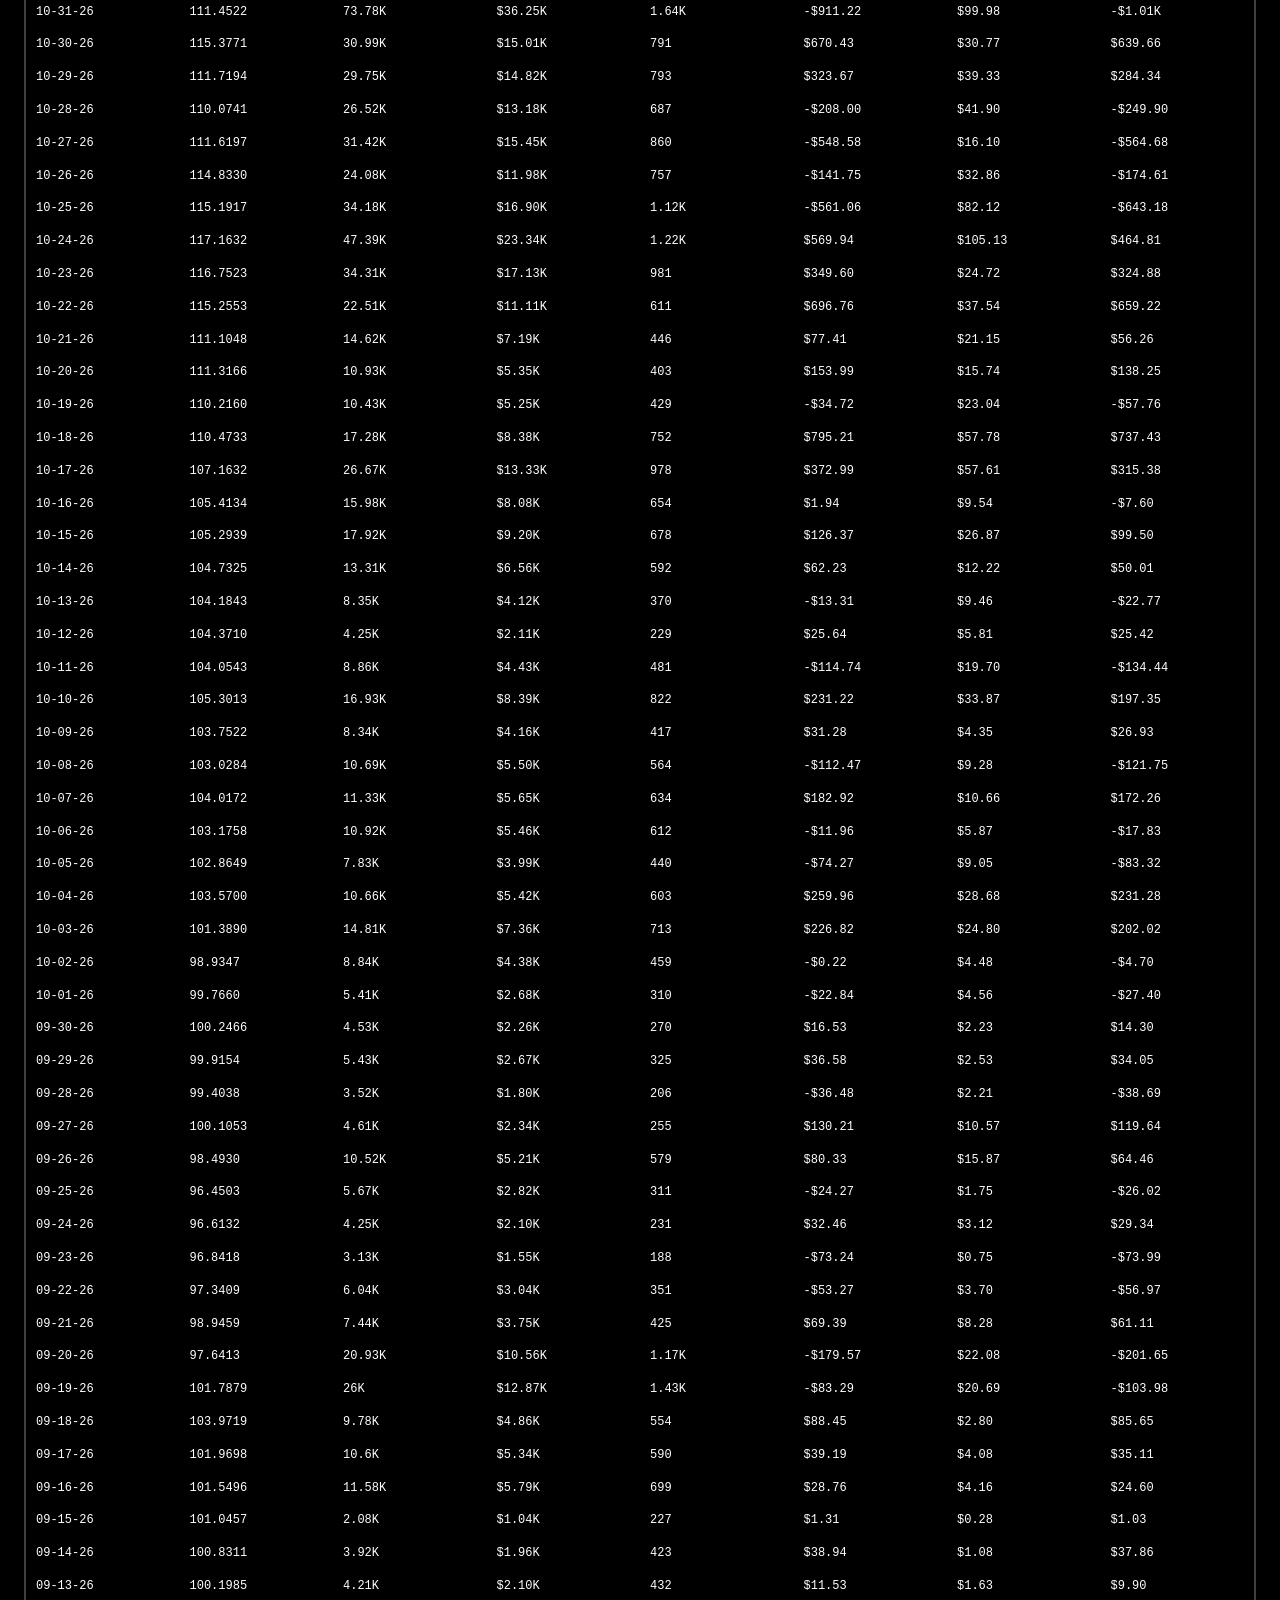
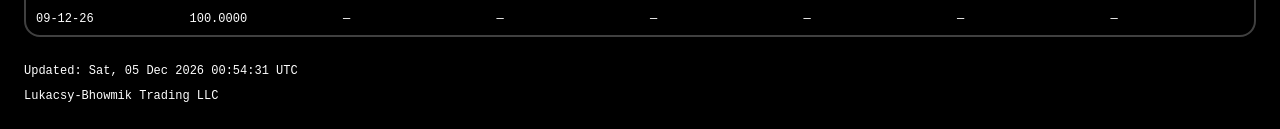
<file: stats/prophetx.html>
<!doctype html>
<html lang="en">
<head>
  <meta charset="utf-8" />
  <title>lbtrading</title>
  <meta name="viewport" content="width=device-width, initial-scale=0.75" />
  <link rel="icon" href="/assets/logo.png" type="image/png" sizes="any" />
  <link rel="apple-touch-icon" sizes="180x180" href="/assets/logo_180.png" />
  <link rel="stylesheet" href="/styles/main.css?v=2" />
  <script src="/logo.js?v=2" defer></script>
</head>
<body>
  <table role="presentation" cellpadding="0" cellspacing="0">
    <tr>
      <td valign="middle">
        <img class="logo" src="/assets/logo.png" alt="logo" />
      </td>
      <td width="18"></td>
      <td valign="middle">
        <div class="siteTitle">lbtrading</div>
      </td>
    </tr>
  </table>

  <p class="tagline">market making operation</p>
  <p><a href="mailto:contact@lbtrading.com">contact@lbtrading.com</a></p>

  <ul>
    <li><a href="/">home</a></li>
    <li><a href="/stats">stats</a></li>
  </ul>

  <section class="stats">
    <div class="stat"><div class="label">Volume (contracts)</div><div id="volContracts" class="value">—</div></div>
    <div class="stat"><div class="label">Volume (usd)</div><div id="volUsd" class="value">—</div></div>
    <div class="stat"><div class="label">Trades</div><div id="trades" class="value">—</div></div>

    <div class="stat"><div class="label">Revenue</div><div id="revenue" class="value">—</div></div>
    <div class="stat"><div class="label">Fees</div><div id="fees" class="value">—</div></div>
    <div class="stat"><div class="label">Profit</div><div id="profit" class="value">—</div></div>

    <div class="stat"><div class="label">Interest</div><div id="interest" class="value">—</div></div>
    <div class="stat"><div class="label">Rebate</div><div id="rebate" class="value">—</div></div>
    <div class="stat"><div class="label">Incentive</div><div id="incentive" class="value">—</div></div>

    <div class="stat"><div class="label">Days</div><div id="daysTrading" class="value">—</div></div>
    <div class="stat"><div class="label">Return</div><div id="pctReturn" class="value">—</div></div>
    <div class="stat"><div class="label">Sharpe</div><div id="sharpe" class="value">—</div></div>
  </section>

  <section class="history">
    <div class="historyBox">
      <div class="hhdr">
        <div class="cell">date</div>
        <div class="cell">index</div>
        <div class="cell">volume (c)</div>
        <div class="cell">volume ($)</div>
        <div class="cell">trades</div>
        <div class="cell">revenue</div>
        <div class="cell">fees</div>
        <div class="cell">profit</div>
      </div>
      <div id="historyRows"></div>
    </div>
  </section>

  <div id="updated" class="updated">Updated: —</div>
  <div class="footer">Lukacsy-Bhowmik Trading LLC</div>

  <script src="stats.js"></script>
  <script src="prophetx.js"></script>
</body>
</html>
</file>
<file: styles/main.css>
:root {
  --bg:#000000;
  --text:#ffffff;
  --card:transparent;
  --border:rgba(255,255,255,.25);
  --r:16px;
}

* { box-sizing:border-box; }

html { -webkit-text-size-adjust:100%; }

body {
  margin:24px;
  background:var(--bg);
  color:var(--text);
  font-family:ui-monospace, SFMono-Regular, Menlo, Monaco, Consolas, "Liberation Mono", "Courier New", monospace;
  line-height:1.4;
}

.logo {
  width:72px;
  height:72px;
  object-fit:cover;
  border-radius:var(--r);
  border:0;
  background:#000;
}

.siteTitle {
  font-size:40px;
  font-weight:800;
  word-spacing:-10px;
}

a, a:link, a:visited, a:hover, a:active {
  color:var(--text);
  text-decoration:underline;
  text-decoration-color:currentColor;
}

.tagline { margin-top:12px; }
.updated { margin-top:26px; font-size:12px; }
.footer { margin-top:8px; font-size:12px; }

.stats {
  margin-top:26px;
  display:grid;
  gap:12px;
  grid-template-columns:repeat(3, minmax(0, 1fr));
  width:100%;
  max-width:100%;
}

.stat {
  background:var(--card);
  border:2px solid var(--border);
  border-radius:var(--r);
  padding:16px 18px;
  min-width:0;
}

.label {
  font-size:12px;
  text-transform:uppercase;
  letter-spacing:.08em;
  white-space:nowrap;
  overflow:hidden;
  text-overflow:ellipsis;
}

.value {
  margin-top:6px;
  font-size:24px;
  font-weight:700;
  line-height:1.2;
  white-space:nowrap;
  overflow:hidden;
  text-overflow:ellipsis;
  min-width:0;
}

.history {
  margin-top:26px;
  width:100%;
  max-width:100%;
}

.historyBox {
  width:100%;
  border:2px solid var(--border);
  border-radius:var(--r);
  overflow:hidden;
}

.hhdr,
.hrow {
  display:grid;
  grid-template-columns:repeat(8, minmax(0, 1fr));
}

.hhdr {
  font-size:12px;
  text-transform:uppercase;
  letter-spacing:.08em;
}

.hrow {
  font-size:12px;
}

.hrow:last-child { border-bottom:0; }

.cell {
  padding:8px 10px;
  white-space:nowrap;
  overflow:hidden;
  text-overflow:ellipsis;
  text-align:left;
  min-width:0;
}
</file>
